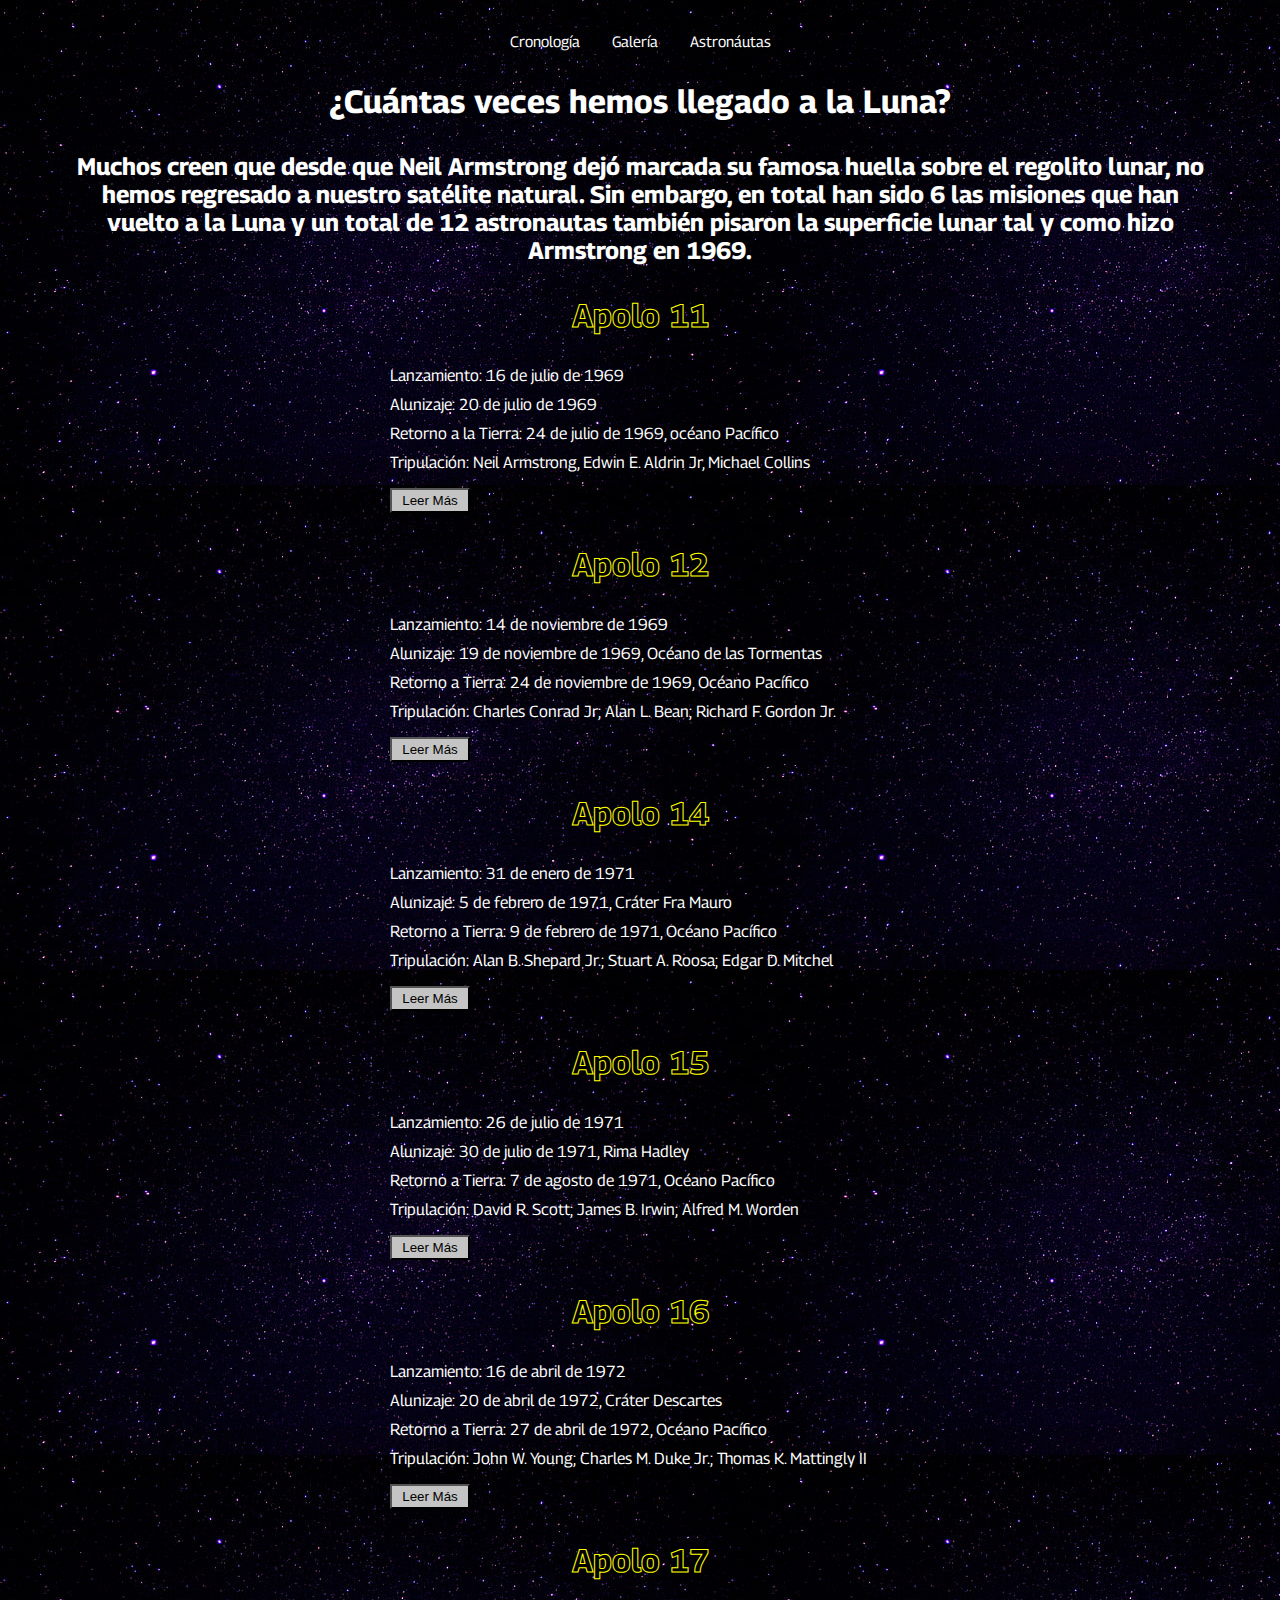
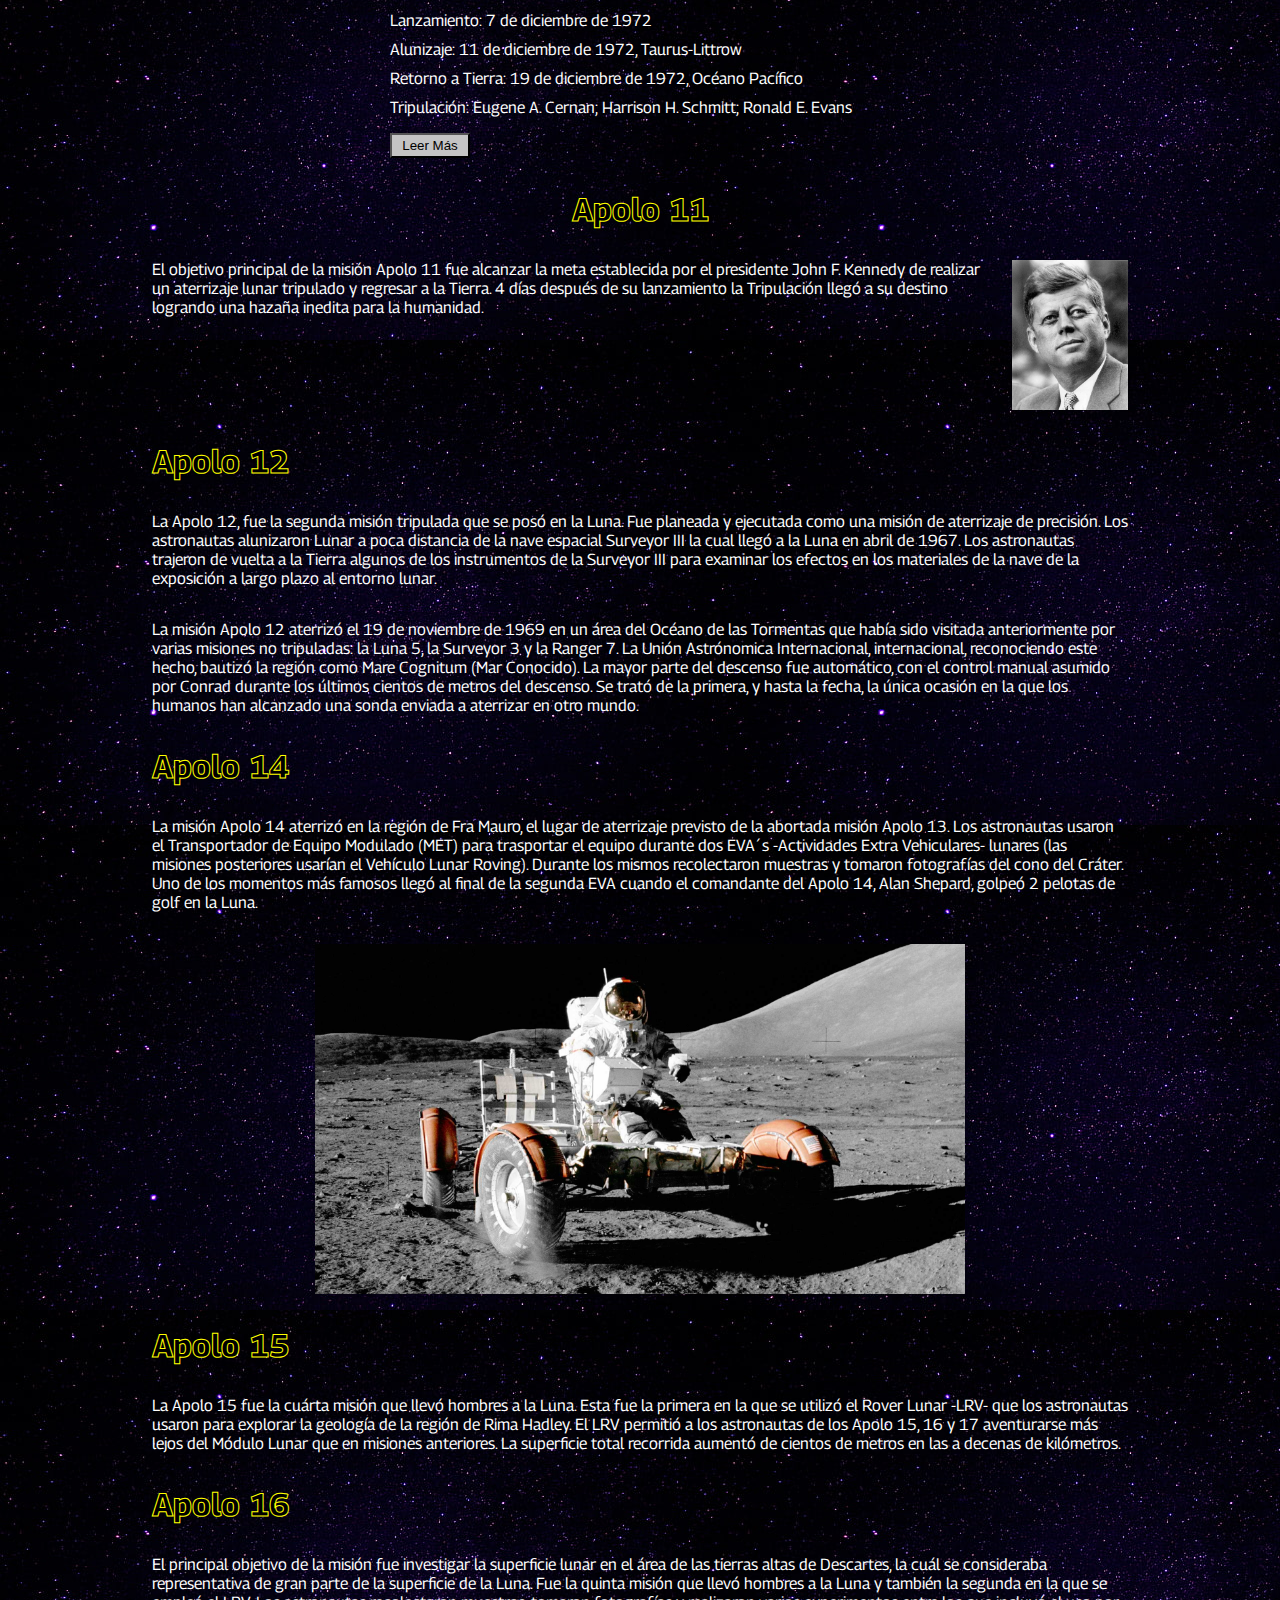
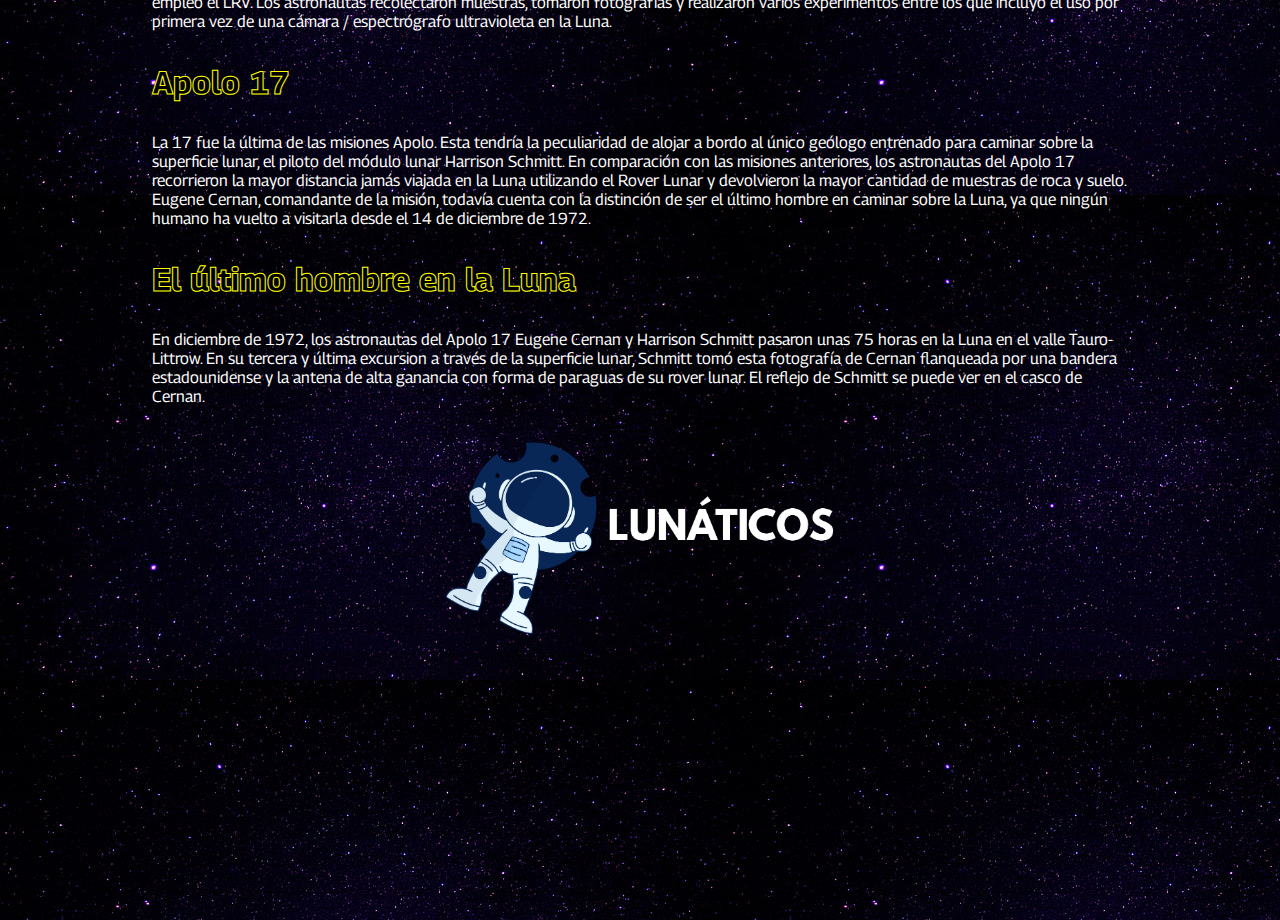
<file: index.html>
<!DOCTYPE html>
<html lang="es">

<head>
    <meta charset="UTF-8">
    <meta http-equiv="X-UA-Compatible" content="IE=edge">
    <meta name="viewport" content="width=device-width, initial-scale=1.0">
    <link rel="stylesheet" href="./style.css">
    <link rel="stylesheet" href="./tablet.css">
    <link rel="preconnect" href="https://fonts.googleapis.com">
    <link rel="preconnect" href="https://fonts.gstatic.com" crossorigin>
    <link
        href="https://fonts.googleapis.com/css2?family=Georama:ital,wght@0,100;0,200;0,300;0,400;0,500;0,600;0,700;0,800;0,900;1,100;1,200;1,300;1,400;1,500;1,600;1,700;1,800;1,900&display=swap"
        rel="stylesheet">
    <title>Lunaticos</title>
</head>

<body class="body wrapper">
    <header class="header">
        <a class="vinculos" href="./index.html">Cronología</a>
        <a class="vinculos" href="./galeria.html">Galería</a>
        <a class="vinculos" href="./Astronautas.html">Astronáutas</a>
    </header>
    <main class="principal wrapper">
        <div class="main">
            <div class="titulo">
                <h1 class="cabezera">¿Cuántas veces hemos llegado a la Luna?</h1>
                <h2 class="parrafo-cabezera">Muchos creen que desde que Neil Armstrong dejó marcada su famosa huella
                    sobre el regolito
                    lunar, no hemos regresado a nuestro satélite natural. Sin embargo, en total han sido 6 las misiones
                    que han
                    vuelto a la Luna y un total de 12 astronautas también pisaron la superficie lunar tal y como hizo
                    Armstrong
                    en 1969.</h2>
            </div>
        </div>
        <div class="contenido">
            <div class="formato-crono">
                <div class="zx">
                    <div>
                        <div class="ox arriba">
                            <h1 class="fecha">1969</h1>
                        </div>
                        <div class="ox abajo">
                            <h1 class="fecha">1972</h1>
                        </div>
                    </div>
                    <div class="contenedor">
                        <div class="omega ciel">
                            <h1 class="fecha centrar">Apolo 11</h1>
                            <div class="omega">
                                <div class="zero">
                                    <div class="pato">
                                        <p>Lanzamiento: 16 de julio de 1969</p>
                                        <p>Alunizaje: 20 de julio de 1969</p>
                                        <p>Retorno a la Tierra: 24 de julio de 1969, océano Pacífico</p>
                                        <p>Tripulación: Neil Armstrong, Edwin E. Aldrin Jr, Michael Collins</p>
                                    </div>
                                    <a href="#11"><button class="button">Leer Más</button></a>
                                </div>
                                <h1 class="fecha centrar">Apolo 12</h1>
                                <div class="zero">
                                    <div class="pato">
                                        <p>Lanzamiento: 14 de noviembre de 1969</p>
                                        <p>Alunizaje: 19 de noviembre de 1969, Océano de las Tormentas</p>
                                        <p>Retorno a Tierra: 24 de noviembre de 1969, Océano Pacífico</p>
                                        <p>Tripulación: Charles Conrad Jr; Alan L. Bean; Richard F. Gordon Jr.</p>
                                    </div>
                                    <a href="#12"><button class="button">Leer Más</button></a>
                                </div>
                            </div>
                        </div>
                        <div class="omega ordenador laraya">
                            <h1 class="fecha centrar">Apolo 15</h1>
                            <div class="omega">
                                <div class="zero">
                                    <div class="pato">
                                        <p>Lanzamiento: 26 de julio de 1971</p>
                                        <p>Alunizaje: 30 de julio de 1971, Rima Hadley</p>
                                        <p>Retorno a Tierra: 7 de agosto de 1971, Océano Pacífico</p>
                                        <p>Tripulación: David R. Scott; James B. Irwin; Alfred M. Worden</p>
                                    </div>
                                    <a href="#15"><button class="button">Leer Más</button></a>
                                </div>
                                <h1 class="fecha centrar">Apolo 14</h1>
                                <div class="zero">
                                    <div class="pato">
                                        <p>Lanzamiento: 31 de enero de 1971</p>
                                        <p>Alunizaje: 5 de febrero de 1971, Cráter Fra Mauro</p>
                                        <p>Retorno a Tierra: 9 de febrero de 1971, Océano Pacífico</p>
                                        <p>Tripulación: Alan B. Shepard Jr.; Stuart A. Roosa; Edgar D. Mitchel</p>
                                    </div>
                                    <a href="#14"><button class="button">Leer Más</button></a>
                                </div>
                            </div>
                        </div>
                        <div class="omega movil laraya">
                            <h1 class="fecha centrar">Apolo 14</h1>
                            <div class="zero">
                                <div class="pato">
                                    <p>Lanzamiento: 31 de enero de 1971</p>
                                    <p>Alunizaje: 5 de febrero de 1971, Cráter Fra Mauro</p>
                                    <p>Retorno a Tierra: 9 de febrero de 1971, Océano Pacífico</p>
                                    <p>Tripulación: Alan B. Shepard Jr.; Stuart A. Roosa; Edgar D. Mitchel</p>
                                </div>
                                <a href="#14"><button class="button">Leer Más</button></a>
                            </div>
                            <h1 class="fecha centrar">Apolo 15</h1>
                            <div class="omega">
                                <div class="zero">
                                    <div class="pato">
                                        <p>Lanzamiento: 26 de julio de 1971</p>
                                        <p>Alunizaje: 30 de julio de 1971, Rima Hadley</p>
                                        <p>Retorno a Tierra: 7 de agosto de 1971, Océano Pacífico</p>
                                        <p>Tripulación: David R. Scott; James B. Irwin; Alfred M. Worden</p>
                                    </div>
                                    <a href="#15"><button class="button">Leer Más</button></a>
                                </div>
                            </div>
                        </div>
                        <div class="omega ciel">
                            <h1 class="fecha centrar">Apolo 16</h1>
                            <div class="omega">
                                <div class="zero">
                                    <div class="pato">
                                        <p>Lanzamiento: 16 de abril de 1972</p>
                                        <p>Alunizaje: 20 de abril de 1972, Cráter Descartes</p>
                                        <p>Retorno a Tierra: 27 de abril de 1972, Océano Pacífico</p>
                                        <p>Tripulación: John W. Young; Charles M. Duke Jr.; Thomas K. Mattingly II</p>
                                    </div>
                                    <a href="#16"><button class="button">Leer Más</button></a>
                                </div>
                                <h1 class="fecha centrar">Apolo 17</h1>
                                <div class="zero">
                                    <div class="pato">
                                        <p>Lanzamiento: 7 de diciembre de 1972</p>
                                        <p>Alunizaje: 11 de diciembre de 1972, Taurus-Littrow</p>
                                        <p>Retorno a Tierra: 19 de diciembre de 1972, Océano Pacífico</p>
                                        <p>Tripulación: Eugene A. Cernan; Harrison H. Schmitt; Ronald E. Evans</p>
                                    </div>
                                    <a href="#17"><button class="button">Leer Más</button></a>
                                </div>
                            </div>
                        </div>
                    </div>
                    <div class="ox medio">
                        <h1 class="nfecha">1971</h1>
                    </div>
                </div>

            </div>
            <div class="datos">
                <div class="sniper">
                    <h1 class="star gatillo" id="11">Apolo 11</h1>
                    <div class="bala">
                        <p>El objetivo principal de la misión Apolo 11 fue alcanzar la meta establecida por el
                            presidente
                            John F.
                            Kennedy de realizar un aterrizaje lunar tripulado y regresar a la Tierra. 4 días después de
                            su
                            lanzamiento la Tripulación llegó a su destino logrando una hazaña inedita para la humanidad.
                        </p>
                        <img class="objetivo" src="./imagenes/kenedy.jpg" alt="">
                    </div>
                </div>
                <h1 class="star" id="12">Apolo 12</h1>
                <p>La Apolo 12, fue la segunda misión tripulada que se posó en la Luna. Fue planeada y ejecutada como
                    una
                    misión de aterrizaje de precisión. Los astronautas alunizaron Lunar a poca distancia de la nave
                    espacial
                    Surveyor III la cual llegó a la Luna en abril de 1967. Los astronautas trajeron de vuelta a la
                    Tierra
                    algunos de los instrumentos de la Surveyor III para examinar los efectos en los materiales de la
                    nave de
                    la exposición a largo plazo al entorno lunar.</p>
                <p>La misión Apolo 12 aterrizó el 19 de noviembre de 1969 en un área del Océano de las Tormentas que
                    había
                    sido visitada anteriormente por varias misiones no tripuladas: la Luna 5, la Surveyor 3 y la Ranger
                    7.
                    La Unión Astrónomica Internacional, internacional, reconociendo este hecho, bautizó la región como
                    Mare
                    Cognitum (Mar Conocido). La mayor parte del descenso fue automático, con el control manual asumido
                    por
                    Conrad durante los últimos cientos de metros del descenso. Se trató de la primera, y hasta la fecha,
                    la
                    única ocasión en la que los humanos han alcanzado una sonda enviada a aterrizar en otro mundo.</p>
                <h1 class="star" id="14">Apolo 14</h1>
                <p>La misión Apolo 14 aterrizó en la región de Fra Mauro, el lugar de aterrizaje previsto de la abortada
                    misión Apolo 13. Los astronautas usaron el Transportador de Equipo Modulado (MET) para trasportar el
                    equipo durante dos EVA´s -Actividades Extra Vehiculares- lunares (las misiones posteriores usarían
                    el
                    Vehículo Lunar Roving). Durante los mismos recolectaron muestras y tomaron fotografías del cono del
                    Cráter. Uno de los momentos más famosos llegó al final de la segunda EVA cuando el comandante del
                    Apolo
                    14, Alan Shepard, golpeó 2 pelotas de golf en la Luna.</p>
                <img class="coche" src="./imagenes/senda arco iris.jpg" alt="">
                <picture class="milenario">
                    <img class="halcon" src="./imagenes/halcon.jpg" alt="">
                </picture>
                <h1 class="star" id="15">Apolo 15</h1>
                <p>La Apolo 15 fue la cuárta misión que llevó hombres a la Luna. Esta fue la primera en la que se
                    utilizó el
                    Rover Lunar -LRV- que los astronautas usaron para explorar la geología de la región de Rima Hadley.
                    El
                    LRV permitió a los astronautas de los Apolo 15, 16 y 17 aventurarse más lejos del Módulo Lunar que
                    en
                    misiones anteriores. La superficie total recorrida aumentó de cientos de metros en las a decenas de
                    kilómetros.</p>
                <h1 class="star" id="16">Apolo 16</h1>
                <p>El principal objetivo de la misión fue investigar la superficie lunar en el área de las tierras altas
                    de
                    Descartes, la cuál se consideraba representativa de gran parte de la superficie de la Luna. Fue la
                    quinta misión que llevó hombres a la Luna y también la segunda en la que se empleó el LRV. Los
                    astronautas recolectaron muestras, tomaron fotografías y realizaron varios experimentos entre los
                    que
                    incluyó el uso por primera vez de una cámara / espectrógrafo ultravioleta en la Luna.</p>
                <h1 class="star" id="17">Apolo 17</h1>
                <p>La 17 fue la última de las misiones Apolo. Esta tendría la peculiaridad de alojar a bordo al único
                    geólogo entrenado para caminar sobre la superficie lunar, el piloto del módulo lunar Harrison
                    Schmitt.
                    En comparación con las misiones anteriores, los astronautas del Apolo 17 recorrieron la mayor
                    distancia
                    jamás viajada en la Luna utilizando el Rover Lunar y devolvieron la mayor cantidad de muestras de
                    roca y
                    suelo. Eugene Cernan, comandante de la misión, todavía cuenta con la distinción de ser el último
                    hombre
                    en caminar sobre la Luna, ya que ningún humano ha vuelto a visitarla desde el 14 de diciembre de
                    1972.
                </p>
                <h1 class="star">El último hombre en la Luna</h1>
                <p>En diciembre de 1972, los astronautas del Apolo 17 Eugene Cernan y Harrison Schmitt pasaron unas 75
                    horas
                    en la Luna en el valle Tauro-Littrow. En su tercera y última excursion a través de la superficie
                    lunar,
                    Schmitt tomó esta fotografía de Cernan flanqueada por una bandera estadounidense y la antena de alta
                    ganancia con forma de paraguas de su rover lunar. El reflejo de Schmitt se puede ver en el casco de
                    Cernan.</p>
            </div>
        </div>
        <picture class="logo">
            <img class="lunatico" src="./imagenes/LUNATICOS-LOGO BLANCO.png" alt="">
        </picture>
        <div class="corcho">
            <img class="vegeta" src="./imagenes/vegeta.jpg" alt="">
        </div>
    </main>
    <footer class="footer">
        <img class="tierra atmosfera" src="./imagenes/tierra.png" alt="">
    </footer>
</body>

</html>
</file>
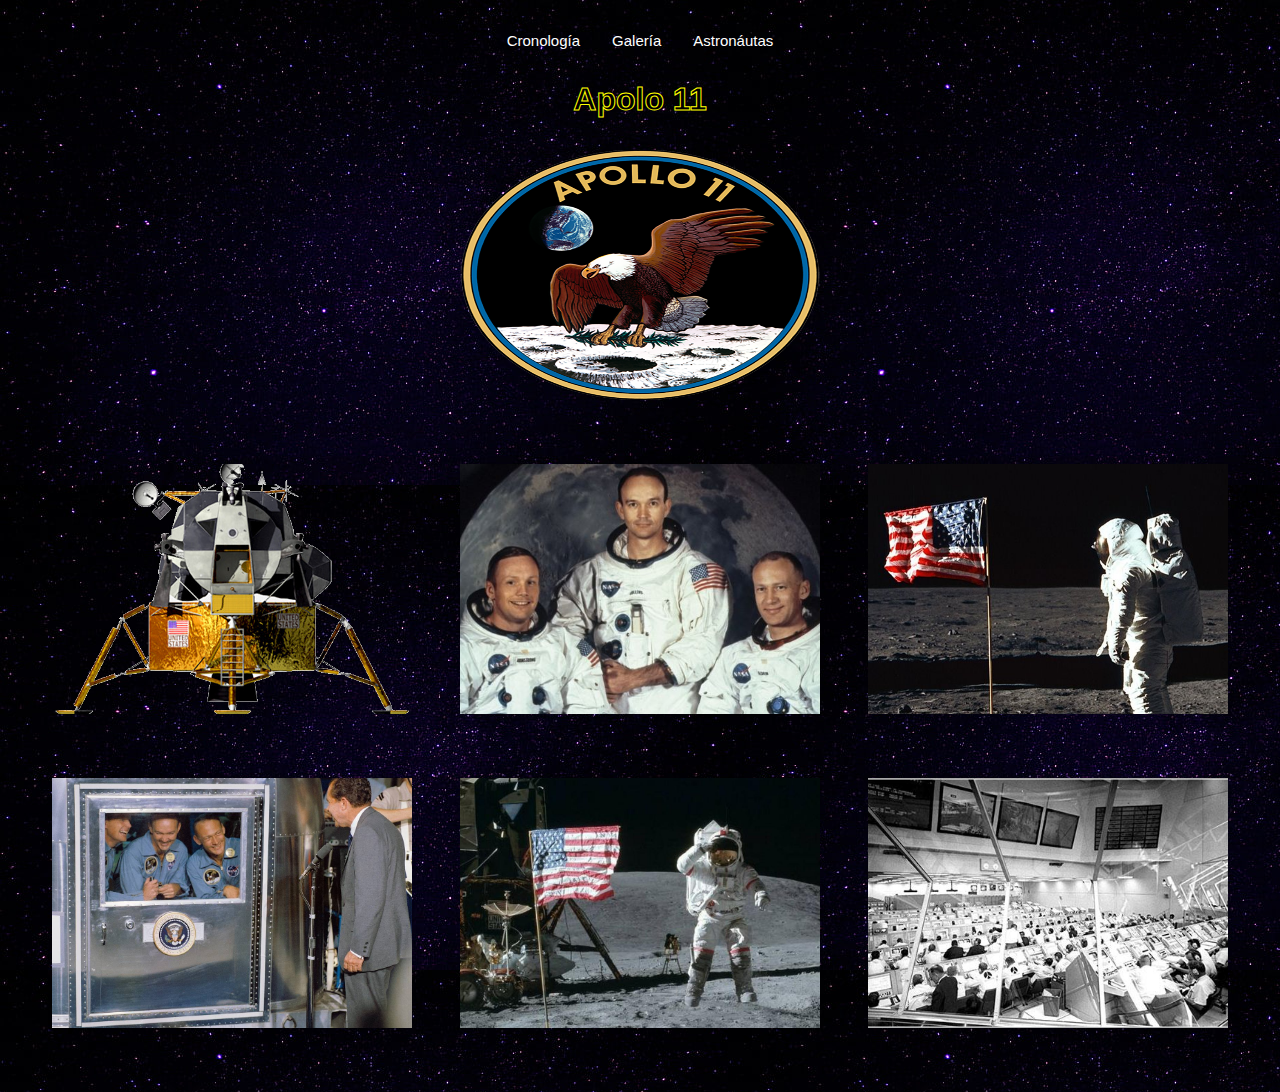
<file: Apolo11.html>
<!DOCTYPE html>
<html lang="es">

<head>
    <meta charset="UTF-8">
    <meta http-equiv="X-UA-Compatible" content="IE=edge">
    <meta name="viewport" content="width=device-width, initial-scale=1.0">
    <link rel="stylesheet" href="./style.css">
    <link rel="stylesheet" href="./tablet.css">
    <title>Document</title>
</head>

<body class="wrapper2">
    <header class="header">
        <a class="vinculos" href="./index.html">Cronología</a>
        <a class="vinculos" href="./galeria.html">Galería</a>
        <a class="vinculos" href="./Astronautas.html">Astronáutas</a>
    </header>

    <main class="separacion">
        <h1 class="cabezera star">Apolo 11</h1>
        <div class="flex">
            <img class="obama" src="./imagenes/ing-apolo11.png" alt="">
        </div>
        <div class="flex fotos">
            <div class="obama2 foto7"></div>
            <div class="obama2 foto8"></div>
            <div class="obama2 foto9"></div>
        </div>
        <div class="flex fotos">
            <div class="obama2 foto10"></div>
            <div class="obama2 foto11"></div>
            <div class="obama2 foto12"></div>
        </div>
    </main>

    <footer>

    </footer>
</body>

</html>
</file>
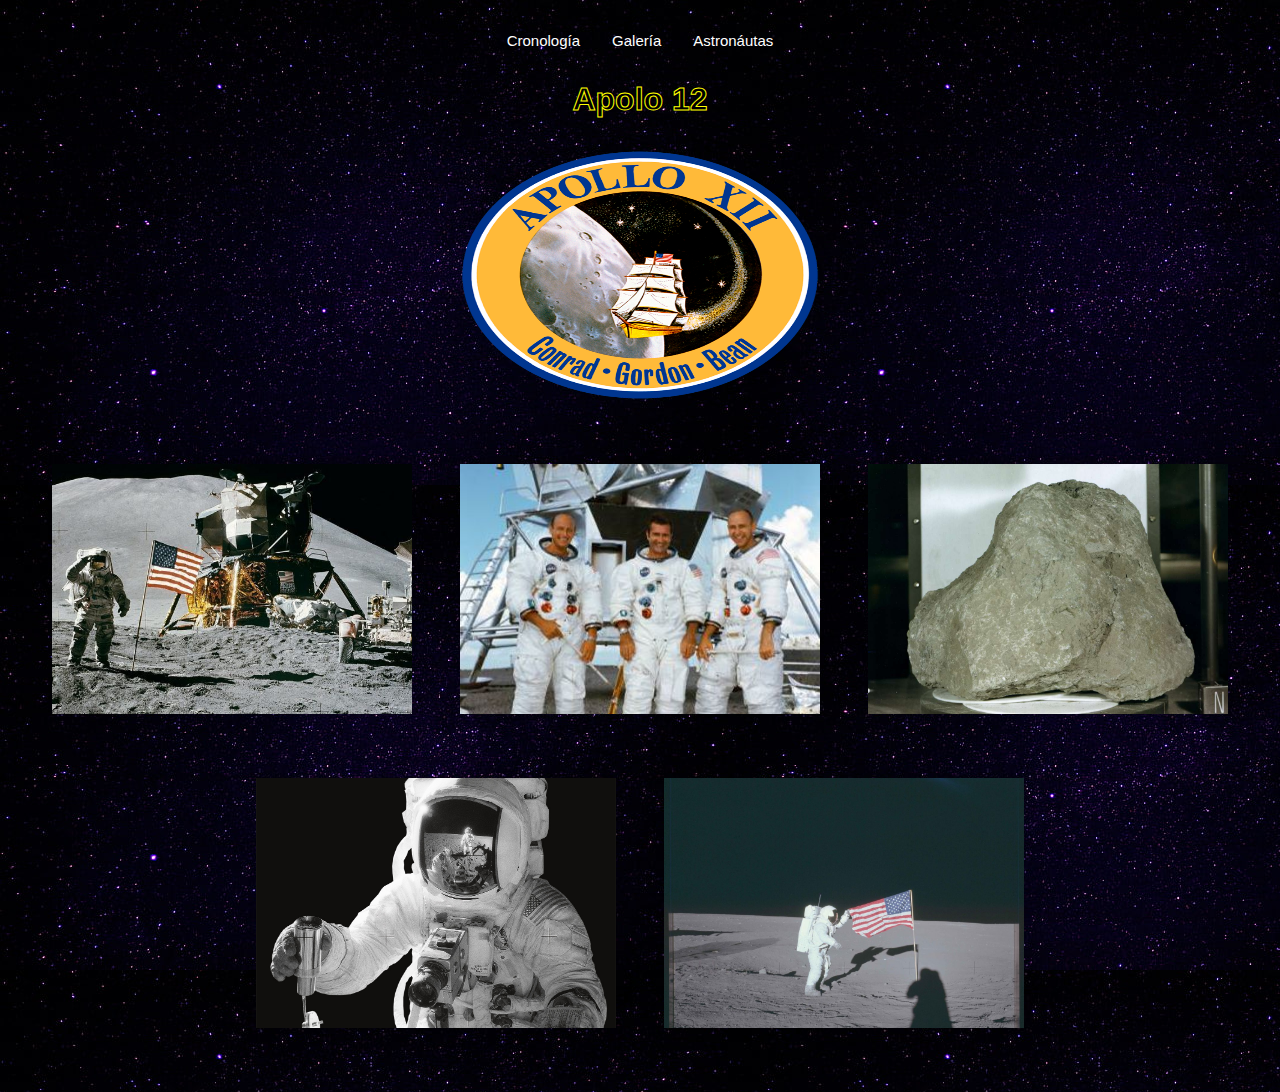
<file: Apolo12.html>
<!DOCTYPE html>
<html lang="es">

<head>
    <meta charset="UTF-8">
    <meta http-equiv="X-UA-Compatible" content="IE=edge">
    <meta name="viewport" content="width=device-width, initial-scale=1.0">
    <link rel="stylesheet" href="./style.css">
    <link rel="stylesheet" href="./tablet.css">
    <title>Document</title>
</head>

<body class="wrapper2">
    <header class="header">
        <a class="vinculos" href="./index.html">Cronología</a>
        <a class="vinculos" href="./galeria.html">Galería</a>
        <a class="vinculos" href="./Astronautas.html">Astronáutas</a>
    </header>

    <main class="separacion">
        <h1 class="cabezera star">Apolo 12</h1>
        <div class="flex">
            <img class="obama" src="./imagenes/Apollo_12_insignia.png" alt="">
        </div>
        <div class="flex fotos">
            <div class="obama2 foto13"></div>
            <div class="obama2 foto14"></div>
            <div class="obama2 foto15"></div>
        </div>
        <div class="flex fotos">
            <div class="obama2 foto16"></div>
            <div class="obama2 foto17"></div>
        </div>
    </main>


    <footer>

    </footer>
</body>

</html>
</file>
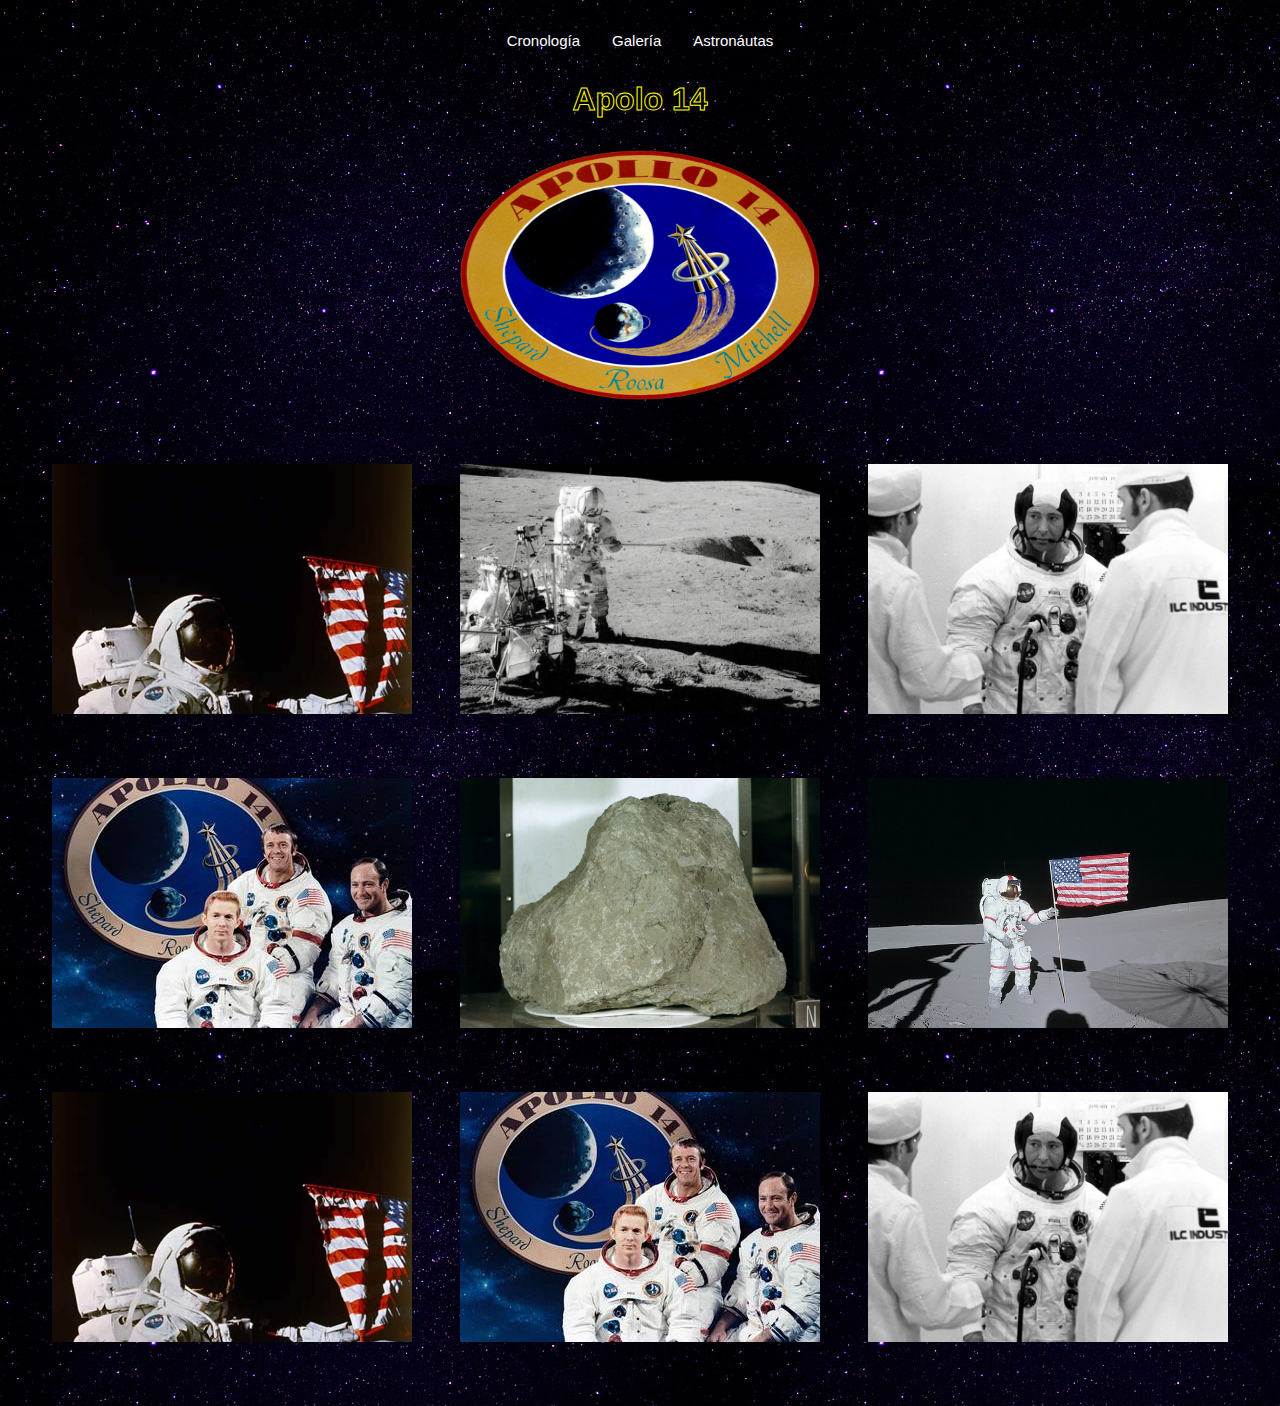
<file: Apolo14.html>
<!DOCTYPE html>
<html lang="es">

<head>
    <meta charset="UTF-8">
    <meta http-equiv="X-UA-Compatible" content="IE=edge">
    <meta name="viewport" content="width=device-width, initial-scale=1.0">
    <link rel="stylesheet" href="./style.css">
    <link rel="stylesheet" href="./tablet.css">
    <title>Document</title>
</head>

<body class="wrapper2">
    <header class="header">
        <a class="vinculos" href="./index.html">Cronología</a>
        <a class="vinculos" href="./galeria.html">Galería</a>
        <a class="vinculos" href="./Astronautas.html">Astronáutas</a>
    </header>

    <main class="separacion">
        <h1 class="cabezera star">Apolo 14</h1>
        <div class="flex">
            <img class="obama" src="./imagenes/Apollo_14-insignia.png" alt="">
        </div>
        <div class="flex fotos">
            <div class="obama2 foto1"></div>
            <div class="obama2 foto2"></div>
            <div class="obama2 foto3"></div>
        </div>
        <div class="flex fotos">
            <div class="obama2 foto4"></div>
            <div class="obama2 foto5"></div>
            <div class="obama2 foto6"></div>
        </div>
        <div class="flex fotos">
            <div class="obama2 foto1"></div>
            <div class="obama2 foto4"></div>
            <div class="obama2 foto3"></div>
        </div>
    </main>

    <footer>

    </footer>
</body>

</html>
</file>
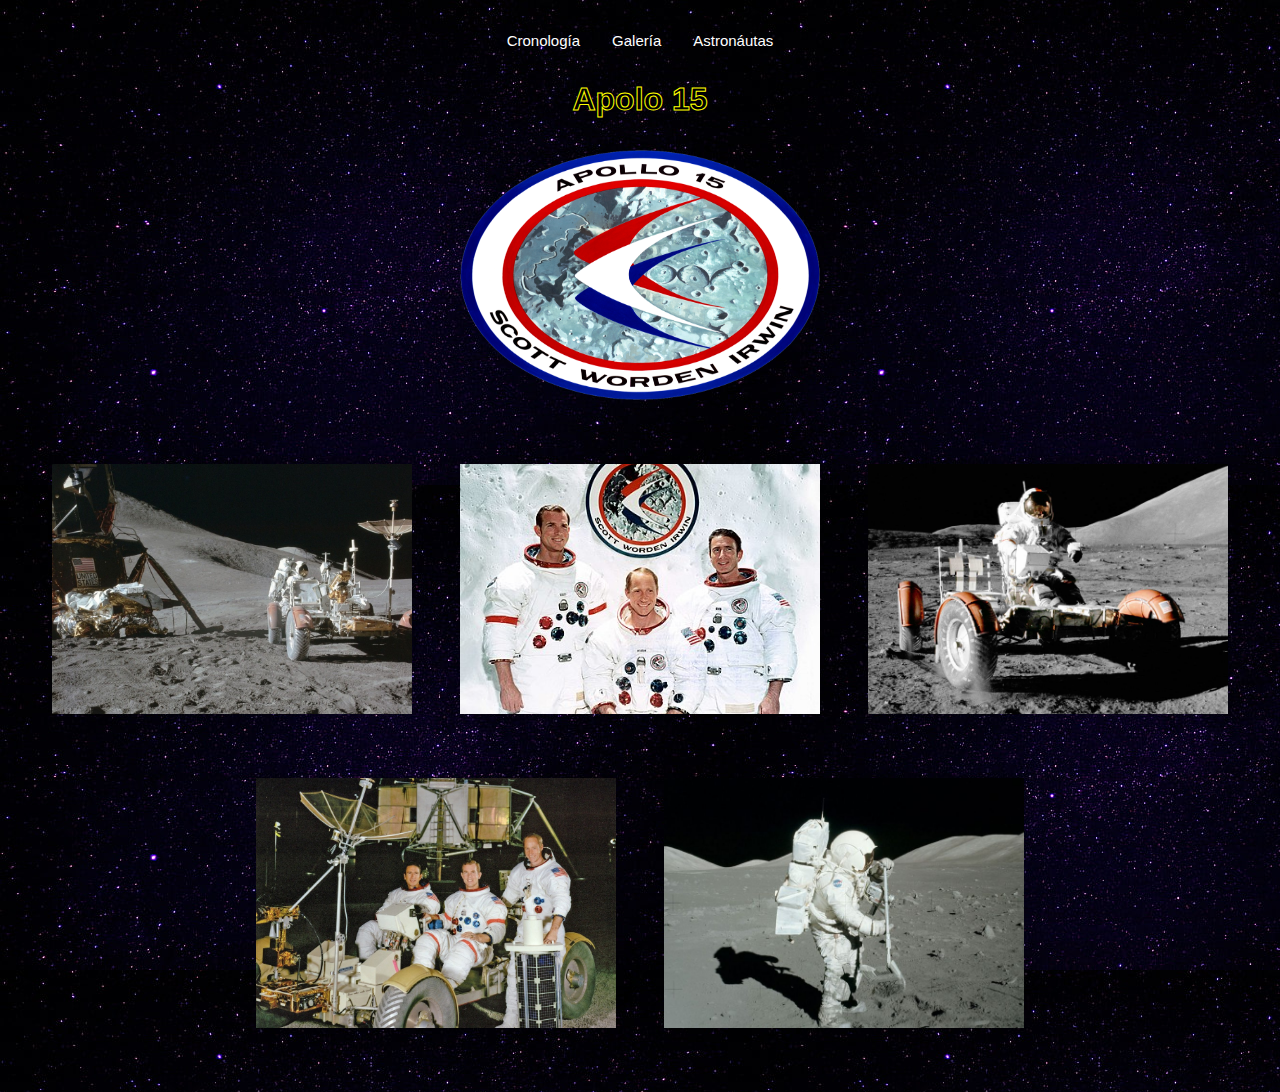
<file: Apolo15.html>
<!DOCTYPE html>
<html lang="es">
<head>
    <meta charset="UTF-8">
    <meta http-equiv="X-UA-Compatible" content="IE=edge">
    <meta name="viewport" content="width=device-width, initial-scale=1.0">
    <link rel="stylesheet" href="./style.css">
    <link rel="stylesheet" href="./tablet.css">
    <title>Document</title>
</head>
<body class="wrapper2">
    <header class="header">
        <a class="vinculos" href="./index.html">Cronología</a>
        <a class="vinculos" href="./galeria.html">Galería</a>
        <a class="vinculos" href="./Astronautas.html">Astronáutas</a>
    </header>
    
    <main class="separacion">
        <h1 class="cabezera star">Apolo 15</h1>
        <div class="flex">
            <img class="obama" src="./imagenes/Apollo_15-insignia.png" alt="">
        </div>
        <div class="flex fotos">
            <div class="obama2 foto18"></div>
            <div class="obama2 foto19"></div>
            <div class="obama2 foto20"></div>
        </div>
        <div class="flex fotos">
            <div class="obama2 foto21"></div>
            <div class="obama2 foto22"></div>
        </div>
    </main>


    <footer>

    </footer>
</body>
</html>
</file>
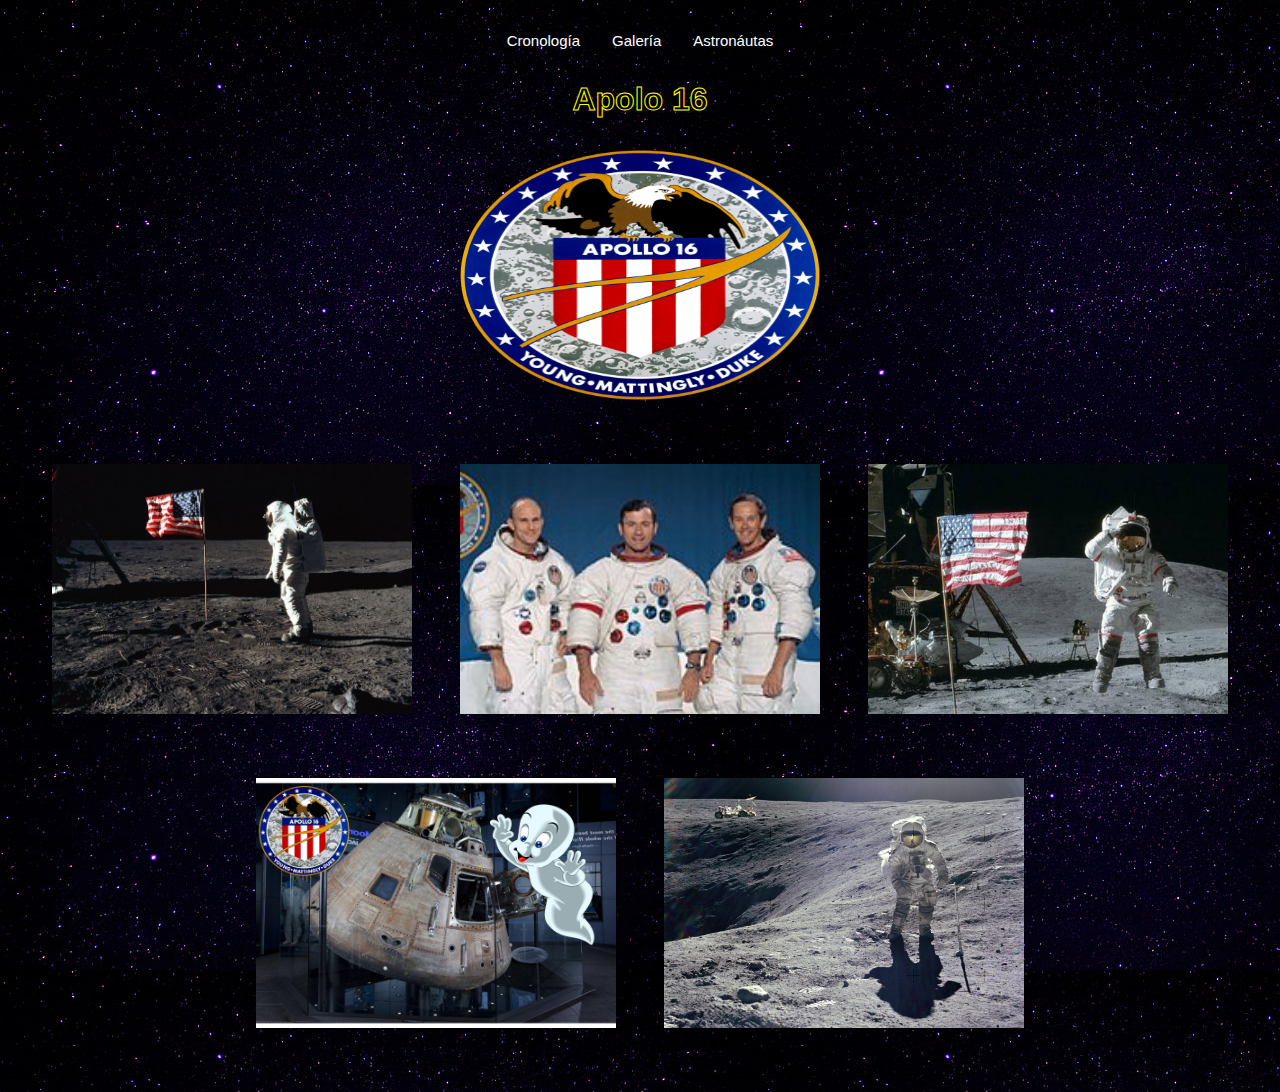
<file: Apolo16.html>
<!DOCTYPE html>
<html lang="es">

<head>
    <meta charset="UTF-8">
    <meta http-equiv="X-UA-Compatible" content="IE=edge">
    <meta name="viewport" content="width=device-width, initial-scale=1.0">
    <link rel="stylesheet" href="./style.css">
    <link rel="stylesheet" href="./tablet.css">
    <title>Document</title>
</head>

<body class="wrapper2">
    <header class="header">
        <a class="vinculos" href="./index.html">Cronología</a>
        <a class="vinculos" href="./galeria.html">Galería</a>
        <a class="vinculos" href="./Astronautas.html">Astronáutas</a>
    </header>

    <main class="separacion">
        <h1 class="cabezera star">Apolo 16</h1>
        <div class="flex">
            <img class="obama" src="./imagenes/Apollo-16-LOGO.png" alt="">
        </div>
        <div class="flex fotos">
            <div class="obama2 foto23"></div>
            <div class="obama2 foto24"></div>
            <div class="obama2 foto25"></div>
        </div>
        <div class="flex fotos">
            <div class="obama2 foto26"></div>
            <div class="obama2 foto27"></div>
        </div>
    </main>


    <footer>

    </footer>
</body>

</html>
</file>
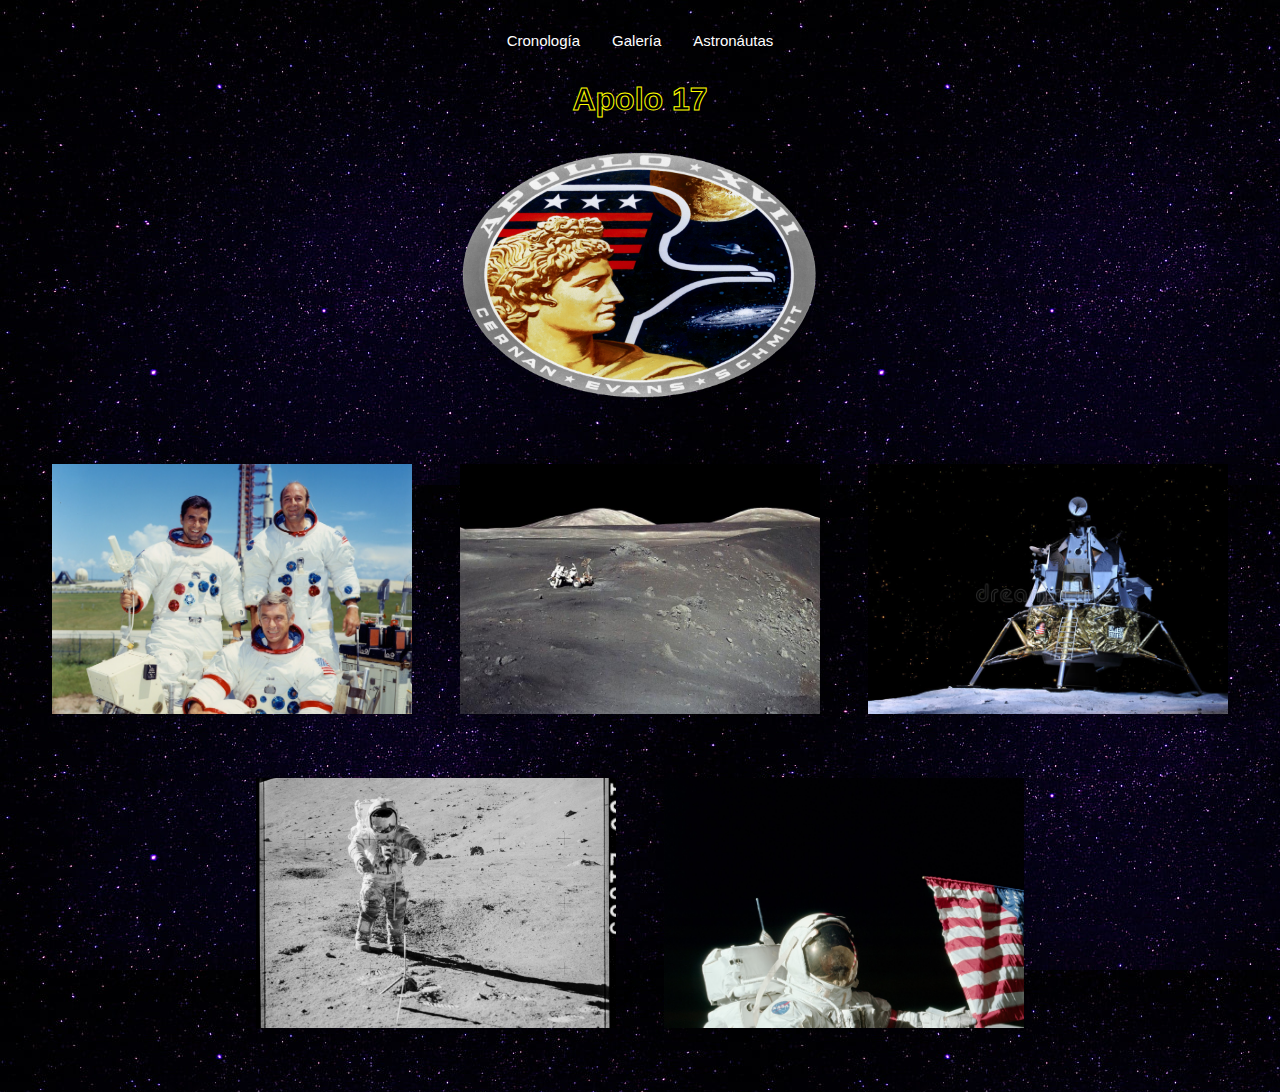
<file: Apolo17.html>
<!DOCTYPE html>
<html lang="es">

<head>
    <meta charset="UTF-8">
    <meta http-equiv="X-UA-Compatible" content="IE=edge">
    <meta name="viewport" content="width=device-width, initial-scale=1.0">
    <link rel="stylesheet" href="./style.css">
    <link rel="stylesheet" href="./tablet.css">
    <title>Document</title>
</head>

<body class="wrapper2">
    <header class="header">
        <a class="vinculos" href="./index.html">Cronología</a>
        <a class="vinculos" href="./galeria.html">Galería</a>
        <a class="vinculos" href="./Astronautas.html">Astronáutas</a>
    </header>

    <main class="separacion">
        <h1 class="cabezera star">Apolo 17</h1>

        <div class="flex">
            <img class="obama" src="./imagenes/Apollo_17-insignia.png" alt="">
        </div>
        <div class="flex fotos">
            <div class="obama2 foto28"></div>
            <div class="obama2 foto29"></div>
            <div class="obama2 foto30"></div>
        </div>
        <div class="flex fotos">
            <div class="obama2 foto31"></div>
            <div class="obama2 foto32"></div>
        </div>

    </main>


    <footer>

    </footer>
</body>

</html>
</file>
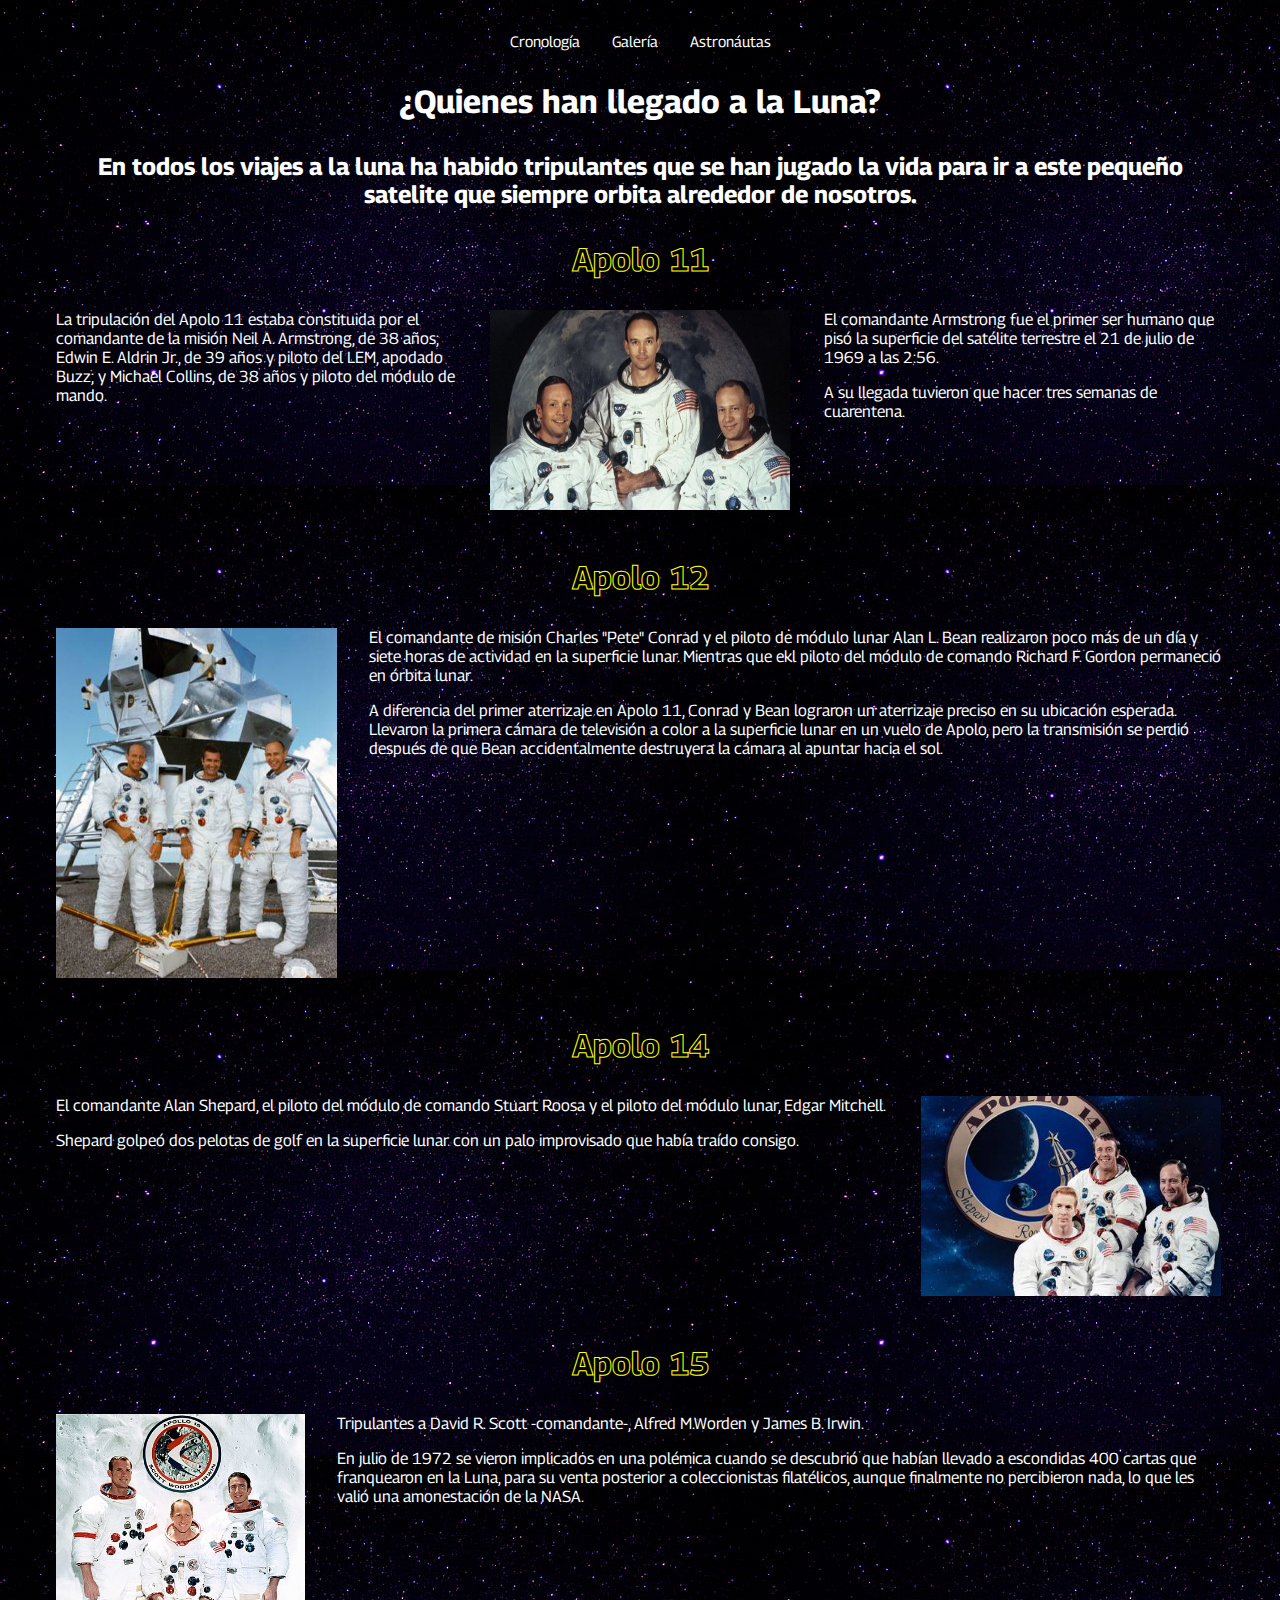
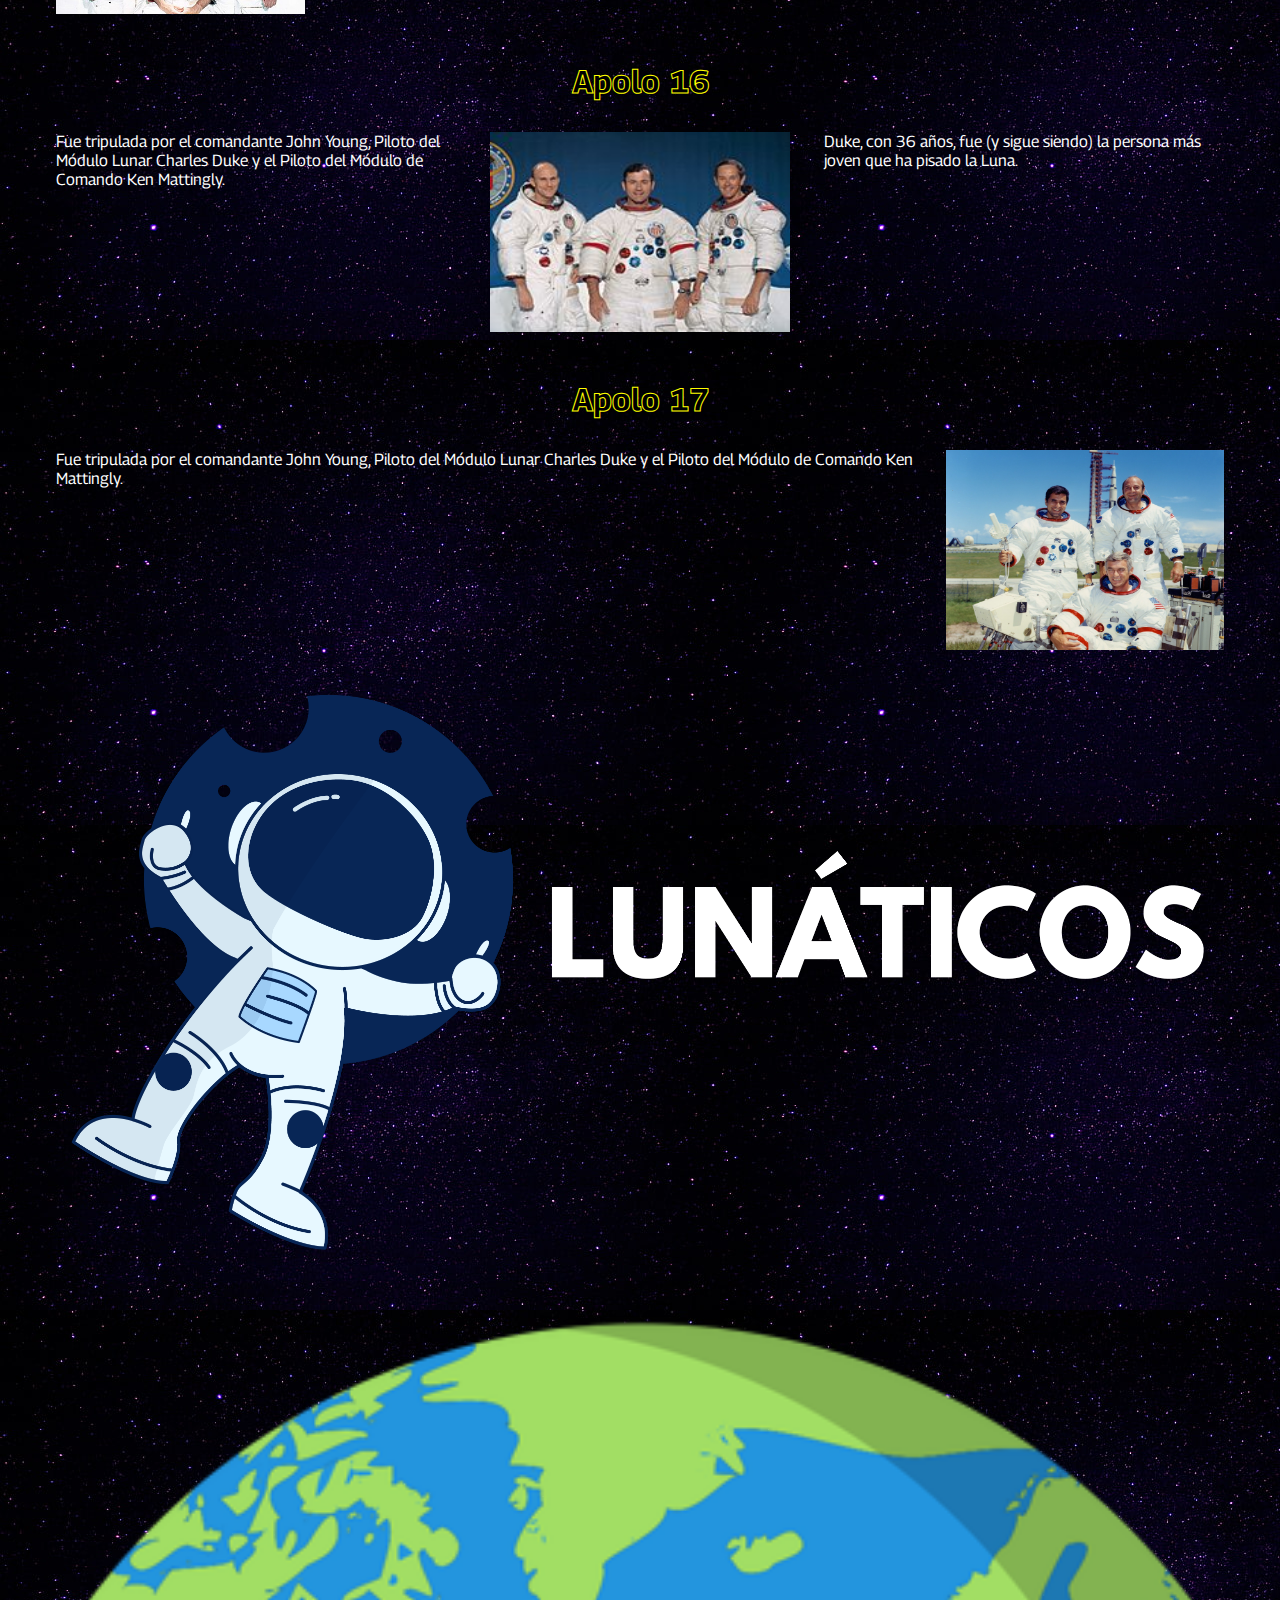
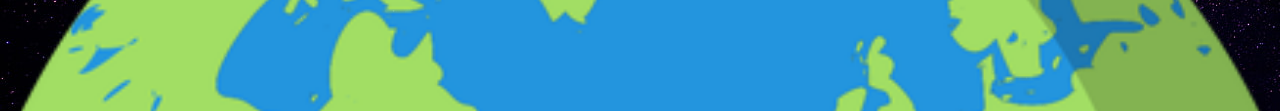
<file: Astronautas.html>
<!DOCTYPE html>
<html lang="es">

<head>
    <meta charset="UTF-8">
    <meta http-equiv="X-UA-Compatible" content="IE=edge">
    <meta name="viewport" content="width=device-width, initial-scale=1.0">
    <link rel="stylesheet" href="./style.css">
    <link rel="stylesheet" href="./tablet.css">
    <link
        href="https://fonts.googleapis.com/css2?family=Georama:ital,wght@0,100;0,200;0,300;0,400;0,500;0,600;0,700;0,800;0,900;1,100;1,200;1,300;1,400;1,500;1,600;1,700;1,800;1,900&display=swap"
        rel="stylesheet">
    <title>Astronautas</title>
</head>

<body>
    <header class="header">
        <a class="vinculos" href="./index.html">Cronología</a>
        <a class="vinculos" href="./galeria.html">Galería</a>
        <a class="vinculos" href="./Astronautas.html">Astronáutas</a>
    </header>
    
    <main class="main wrapper">
        <div class="titulo">
            <h1 class="cabezera">¿Quienes han llegado a la Luna?</h1>
            <h2 class="parrafo-cabezera">En todos los viajes a la luna ha habido tripulantes que se han jugado la vida
                para ir a este pequeño satelite que siempre orbita alrededor de nosotros.</h2>
        </div>
        
        <!--Luna y apolo-->

        <div class="planeta">
            <img class="luna" src="./imagenes/luna.png" alt="">
        </div>

        <div class="apolos">
            <div class="apolo apolo11">
                <h1 class="titulos titulos1">Apolo 11</h1>
                <div class="trio">
                    <p>La tripulación del Apolo 11 estaba constituida por el comandante de la misión Neil A. Armstrong,
                        de
                        38 años; Edwin E. Aldrin Jr., de 39 años y piloto del LEM, apodado Buzz; y Michael Collins, de
                        38
                        años y piloto del módulo de mando.</p>
                    <img class="imagenes" src="./imagenes/Apolo-11.jpg" alt="">
                    <div class="parrafos-unidos">
                        <p>El comandante Armstrong fue el primer ser humano que pisó la superficie del satélite
                            terrestre el
                            21 de julio de 1969 a las 2:56.</p>
                        <p>A su llegada tuvieron que hacer tres semanas de cuarentena.</p>
                    </div>
                </div>
            </div>
            <div class="apolo apolo12">
                <h1 class="titulos titulos2">Apolo 12</h1>
                <div class="parrafos-der">
                    <div class="parrafos-unidos">
                        <p>El comandante de misión Charles "Pete" Conrad y el piloto de módulo lunar Alan L. Bean realizaron
                            poco más de un día y siete horas de actividad en la superficie lunar. Mientras que ekl piloto
                            del módulo de comando Richard F. Gordon permaneció en órbita lunar.</p>
                        <p>A diferencia del primer aterrizaje en Apolo 11, Conrad y Bean lograron un aterrizaje preciso en
                            su ubicación esperada. Llevaron la primera cámara de televisión a color a la superficie lunar en
                            un vuelo de Apolo, pero la transmisión se perdió después de que Bean accidentalmente destruyera
                            la cámara al apuntar hacia el sol.</p>
                    </div>
                    <img class="imagenes2" src="./imagenes/Apolo 12.jpg" alt="">
                </div>
            </div>
            <div class="apolo apolo14">
                <h1 class="titulos titulos1">Apolo 14</h1>
                <div class="parrafos-izq">
                    <div class="parrafos-unidos">
                        <p>El comandante Alan Shepard, el piloto del módulo de comando Stuart Roosa y el piloto del módulo
                            lunar, Edgar Mitchell.</p>
                        <p>Shepard golpeó dos pelotas de golf en la superficie lunar con un palo improvisado que había
                            traído consigo.</p>
                    </div>
                    <img class="imagenes" src="./imagenes/Apolo 14.jpg" alt="">
                </div>
            </div>
            <div class="apolo apolo15">
                <h1 class="titulos titulos2">Apolo 15</h1>
                <div class="parrafos-der">
                    <div class="parrafos-unidos">
                        <p>Tripulantes a David R. Scott -comandante-, Alfred M.Worden y James B. Irwin.</p>
                        <p>En julio de 1972 se vieron implicados en una polémica cuando se descubrió que habían llevado a
                            escondidas 400 cartas que franquearon en la Luna, para su venta posterior a coleccionistas
                            filatélicos, aunque finalmente no percibieron nada, lo que les valió una amonestación de la
                            NASA.</p>
                    </div>
                    <img class="imagenes" src="./imagenes/Apolo 15.jpg" alt="">
                </div>
            </div>
            <div class="apolo apolo16">
                <h1 class="titulos titulos1">Apolo 16</h1>
                <div class="trio">
                    <p>Fue tripulada por el comandante John Young, Piloto del Módulo Lunar Charles Duke y el Piloto del
                        Módulo de Comando Ken Mattingly.</p>
                    <img class="imagenes" src="./imagenes/Apolo 16.jpg" alt="">
                    <p>Duke, con 36 años, fue (y sigue siendo) la persona más joven que ha pisado la Luna.</p>
                </div>
            </div>
            <div class="apolo apolo17">
                <h1 class="titulos titulos2">Apolo 17</h1>
                <div class="parrafos-izq">
                    <p>Fue tripulada por el comandante John Young, Piloto del Módulo Lunar Charles Duke y el Piloto del
                        Módulo de Comando Ken Mattingly.</p>
                    <img class="imagenes" src="./imagenes/Apolo 17.jpg" alt="">
                </div>
            </div>
        </div>
        <img class="logo" src="./imagenes/LUNATICOS-LOGO BLANCO.png" alt="">
    </main>

    <footer class="footer">
        <img class="tierra" src="./imagenes/tierra.png" alt="">    
    </footer>
</body>

</html>
</file>
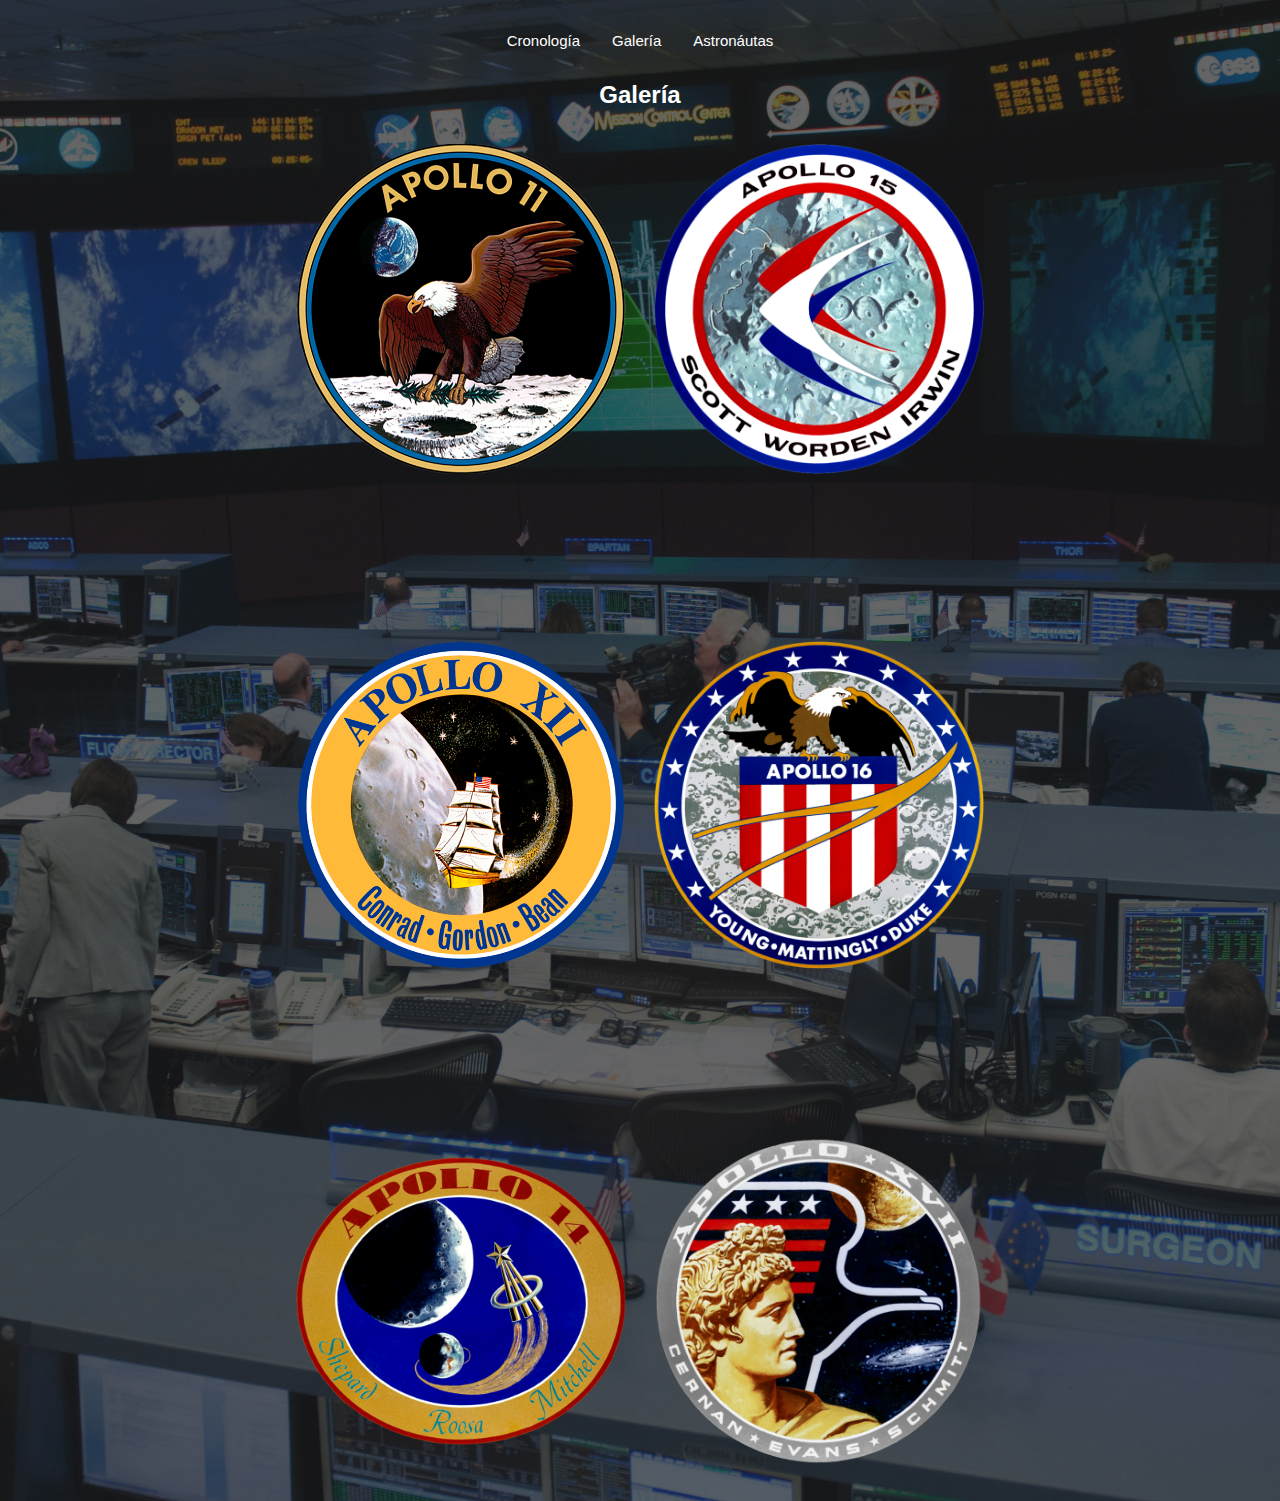
<file: galeria.html>
<!DOCTYPE html>
<html lang="es">

<head>
    <meta charset="UTF-8">
    <meta http-equiv="X-UA-Compatible" content="IE=edge">
    <link rel="stylesheet" href="./galeria.css">
    <link rel="stylesheet" href="./style.css">
    <link rel="stylesheet" href="./tablet.css">
    <meta name="viewport" content="width=device-width, initial-scale=1.0">
    <title>Galeria</title>
</head>

<body class="espacio wrapper">
    <header class="header">
        <a class="vinculos" href="./index.html">Cronología</a>
        <a class="vinculos" href="./galeria.html">Galería</a>
        <a class="vinculos" href="./Astronautas.html">Astronáutas</a>
    </header>

    <main>
        <div class="expositor">
            <h2 class="cabezera">Galería</h2>
            <div class="grid-en-grid">
                <div class="grid">
                    <div class="grid">
                        <article class="location">
                            <a class="titulo" href="./Apolo11.html">Apolo 11</a>
                            <div class="imagen">
                                <a href="./Apolo11.html">
                                    <img src="./imagenes/ing-apolo11.png">
                                </a>
                            </div>

                        </article>
                    </div>
                    <div class="grid">
                        <article class="location">
                            <a class="titulo" href="./Apolo12.html">Apolo 12</a>
                            <div class="imagen">
                                <a href="#">
                                    <img src="./imagenes/Apollo_12_insignia.png" alt="Apolo 11">
                                </a>
                            </div>

                        </article>
                    </div>
                    <div class="grid">
                        <article class="location">
                            <a class="titulo" href="./Apolo14.html">Apolo 14</a>
                            <div class="imagen">
                                <a href="#">
                                    <img src="./imagenes/Apollo_14-insignia.png" alt="Apolo 11">
                                </a>
                            </div>

                        </article>
                    </div>
                </div>
                <div class="grid">
                    <div class="grid">
                        <article class="location">
                            <a class="titulo" href="./Apolo15.html">Apolo 15</a>
                            <div class="imagen">
                                <a href="#">
                                    <img src="./imagenes/Apollo_15-insignia.png" alt="Apolo 11">
                                </a>
                            </div>

                        </article>
                    </div>
                    <div class="grid">
                        <article class="location">
                            <a class="titulo" href="./Apolo16.html">Apolo 16</a>
                            <div class="imagen">
                                <a href="#">
                                    <img src="./imagenes/Apollo-16-LOGO.png" alt="Apolo 11">
                                </a>
                            </div>

                        </article>
                    </div>
                    <div class="grid">
                        <article class="location">
                            <a class="titulo" href="./Apolo17.html">Apolo 17</a>
                            <div class="imagen">
                                <a href="#">
                                    <img src="./imagenes/Apollo_17-insignia.png" alt="Apolo 11">
                                </a>
                            </div>

                        </article>
                    </div>
                </div>
            </div>
        </div>
    </main>

    <footer>

    </footer>
</body>

</html>
</file>
<file: style.css>
* {
    margin: 0;
    padding: 0;
    box-sizing: border-box;
}

html {}

body {
    background-color: black;
    color: white;
    font-family: 'Georama', sans-serif;
    overflow-x: hidden;
    background: url(./imagenes/fondo.jpg);
}

.wrapper,
.wrapper2 {
    max-width: 1200px;
    margin: 0 auto;
    padding-left: 2rem;
    padding-right: 2rem;
}

.header{
    display: flex;
    justify-content: center;
    font-size: 20px;
    gap: 2rem;
    margin: 2rem 0;
}

.vinculos{
    display: flex;
    color: white;
    text-decoration: none;
}

.vinculos:hover{
    color: blueviolet;
    box-shadow: 0rem 0rem 7rem 1rem white;
    transition: 750ms;
}

/* Astronautas*/

.main {
    display:flex;
    flex-direction: column;
    gap: 2rem;
}

.titulo {
    text-align: center;
    display: flex;
    flex-direction: column;
    gap: 2rem;
}

.apolos {
    display: flex;
    flex-direction: column;
    align-items: center;
    gap: 3rem;
}

.apolo {
    display: flex;
    flex-direction: column;
    gap: 2rem;
}


.titulos {
    text-align: center;
    color: black;
    -webkit-text-stroke: 1px yellow;
}

.imagenes {
    margin: 0 auto;
    height: 200px;
    width: 300px;
    display: flex;
    justify-content: center;
}

.imagenes2 {
    margin: 0 auto;
    height: 350px;
    width: 300px;
    display: flex;
    justify-content: center;
}

.parrafos-unidos {
    display: flex;
    flex-direction: column;
    gap: 1rem;
}

.trio {
    display: flex;
    flex-direction: column;
    gap: 2rem;
}

.parrafos-der{
    display: flex;
    flex-direction: column;
    gap: 2rem;
}

.parrafos-izq{
    display: flex;
    flex-direction: column;
    gap: 2rem;
}

.footer{
    display: flex;
    justify-content: center;
    overflow: hidden;
    height: 450px;
}

.logo{
    justify-content: center;
}

.tierra {
    height:1500px;
}

.planeta{
    position: absolute;
    margin-left: 70%;
    top: 1rem;
}

.luna{
    height: 400px;
}

/*cronologia*/

.contenido{
    display: flex;
    flex-direction: column;
    margin: 0 30px;
}

.formato-crono{
    display:flex;
    flex-direction: column;
    align-items: center;
}
.zx{
    display: flex;
    justify-content: center;
    gap: 3rem;
}

.fecha{
    -webkit-transform: rotate(-90deg);
}


.arriba{
    margin-top: 55px;
}

.abajo{
    margin-top: 320px;
}

.medio{
    margin-top: 215px;
}

.nfecha{
    -webkit-transform: rotate(90deg);
}

.omega{
    display: flex;
    padding: 1rem;
}

.ciel{
    border-left: 1px white solid;
    border-bottom: 1px white solid;
}

.laraya{
    border-right: 1px white solid;
    border-bottom: 1px white solid;
}

.zero{
    width: 500px;
}

.button{
    background-color: #C4C4C4;
    padding: 3px;
    width: 80px;
}

.datos{
    display: flex;
    flex-direction: column;
    gap: 2rem;
    margin: 0% auto;
}

.sniper{
    display: flex;
    flex-direction: column;
}

.star{
    color: black;
    -webkit-text-stroke: 1px yellow;
}

.gatillo{
    display: flex;
    justify-content: center;
    gap: 2rem;
}

.bala{
    display: flex;
    gap: 1rem;
}

.objetivo{
    height: 250px;
}

.contenido{
    padding: 10rem;
    gap: 2rem;
}

.centrar {
    text-align: center;
}

/*Fotos*/

.coche{
    margin: 0 auto;
    height: 400px;
    width: 650px;
}

.milenario{
    display: flex;
    justify-content: left;
    margin-left: -622px;
    margin-top: -300px;
}

.halcon{
    height: 250px;
    width: 300px;
}

.logo{
    display: flex;
}

.lunatico{
    height: 600px;
    margin-bottom: -500px;
}

.corcho{
    display: flex;
    justify-content: right;
    margin-left: 1586px;
}

.atmosfera{
    margin-top: 100px;
}

.movil{
    display: none;
}



/*Galeria*/


.grid-en-grid {
    display: flex;
    flex-direction:column;
    gap: 0.5rem;
}

.grid{
    display: flex;
    justify-content: center;
    gap: 6rem;
}

.cabezera {
    display: flex;
    justify-content: center;
}

.separacion{
    padding-bottom: 4rem;
    display: flex;
    flex-direction: column;
    gap: 2rem;
}

.espacio{
    background-image: url(./imagenes/fondo3.jpg);
    background-repeat: no-repeat;
    background-position: center;
    background-size: cover;
}

/* Galerias */

.flex{
    display: flex;
    justify-content: center;
    gap: 3rem;
}

.column{
    flex-direction: column;
}

.fotos{
    height: 250px;
    margin: 0 auto;
    width: 100%;
    margin-top: 2rem;
}

.obama,
.obama2 {
    height: 250px;
    width: 30%;
}

/*fotos*/

.foto1{
    background-image: url(./imagenes/apollo14\ bandera.jpg);
    background-repeat: no-repeat;
    background-size: cover;
    background-position: center;
    object-fit: cover;
}

.foto2{
    background-image: url(./imagenes/apollo14\ golf.jpg);
    background-repeat: no-repeat;
    background-size: cover;
    background-position: center;
    object-fit: cover;
}

.foto3{
    background-image: url(./imagenes/apollo\ 14\ astro.jpg);
    background-repeat: no-repeat;
    background-size: cover;
    background-position: center;
    object-fit: cover;
}

.foto4{
    background-image: url(./imagenes/Apolo\ 14.jpg);
    background-repeat: no-repeat;
    background-size: cover;
    background-position: center;
    object-fit: cover;
}

.foto5{
    background-image: url(./imagenes/apollo\ 15\ the\ rock.jpg);
    background-repeat: no-repeat;
    background-size: cover;
    background-position: center;
    object-fit: cover;
}

.foto6{
    background-image: url(./imagenes/Apollo_14.jpg);
    background-repeat: no-repeat;
    background-size: cover;
    background-position: center;
    object-fit: cover;
}

.foto7{
    background-image: url(./imagenes/apolo11.png);
    background-repeat: no-repeat;
    background-size: cover;
    background-position: center;
    object-fit: cover;
}

.foto8{
    background-image: url(./imagenes/Apolo-11.jpg);
    background-repeat: no-repeat;
    background-size: cover;
    background-position: center;
    object-fit: cover;
}

.foto9{
    background-image: url(./imagenes/apolo11\ bandera.jpg);
    background-repeat: no-repeat;
    background-size: cover;
    object-fit: cover;
}

.foto10{
    background-image: url(./imagenes/apolo11\ cuarentena.jpg);
    background-repeat: no-repeat;
    background-size: cover;
    background-position: center;
    object-fit: cover;
}

.foto11{
    background-image: url(./imagenes/apolo11\ saludo.jpg);
    background-repeat: no-repeat;
    background-size: cover;
    background-position: center;
    object-fit: cover;
}

.foto12{
    background-image: url(./imagenes/apolo\ 11\ terminaljpg.jpg);
    background-repeat: no-repeat;
    background-size: cover;
    background-position: center;
    object-fit: cover;
}

.foto13{
    background-image: url(./imagenes/Apollo-12.jpg);
    background-repeat: no-repeat;
    background-size: cover;
    background-position: center;
    object-fit: cover;
}

.foto14{
    background-image: url(./imagenes/Apolo\ 12.jpg);
    background-repeat: no-repeat;
    background-size: cover;
    background-position: center;
    object-fit: cover;
}

.foto15{
    background-image: url(./imagenes/apollo\ 15\ the\ rock.jpg);
    background-repeat: no-repeat;
    background-size: cover;
    background-position: center;
    object-fit: cover;
}

.foto16{
    background-image: url(./imagenes/apolo12\ vista.jpg);
    background-repeat: no-repeat;
    background-size: cover;
    background-position: center;
    object-fit: cover;
}

.foto17{
    background-image: url(./imagenes/apolo\ 12\ bandera.jpg);
    background-repeat: no-repeat;
    background-size: cover;
    background-position: center;
    object-fit: cover;
}

.foto18{
    background-image: url(./imagenes/apollo-15.jpg);
    background-repeat: no-repeat;
    background-size: cover;
    background-position: center;
    object-fit: cover;
}

.foto19{
    background-image: url(./imagenes/Apolo\ 15.jpg);
    background-repeat: no-repeat;
    background-size: cover;
    background-position: center;
    object-fit: cover;
}

.foto20{
    background-image: url(./imagenes/senda\ arco\ iris.jpg);
    background-repeat: no-repeat;
    background-size: cover;
    background-position: center;
    object-fit: cover;
}

.foto21{
    background-image: url(./imagenes/mario-kart-8.jpg);
    background-repeat: no-repeat;
    background-size: cover;
    background-position: center;
    object-fit: cover;
}

.foto22{
    background-image: url(./imagenes/apolo15-minecraft.jpg);
    background-repeat: no-repeat;
    background-size: cover;
    background-position: center;
    object-fit: cover;
}

.foto23{
    background-image: url(./imagenes/Apollo16.jpg);
    background-repeat: no-repeat;
    background-size: cover;
    background-position: center;
    object-fit: cover;
}

.foto24{
    background-image: url(./imagenes/Apolo\ 16.jpg);
    background-repeat: no-repeat;
    background-size: cover;
    background-position: center;
    object-fit: cover;
}

.foto25{
    background-image: url(./imagenes/apolo11\ saludo.jpg);
    background-repeat: no-repeat;
    background-size: cover;
    background-position: center;
    object-fit: cover;
}

.foto26{
    background-image: url(./imagenes/casper.jpg);
    background-repeat: no-repeat;
    background-size: cover;
    background-position: center;
    object-fit: cover;
}

.foto27{
    background-image: url(./imagenes/apolo15\ tercer\ astronauta.jpg);
    background-repeat: no-repeat;
    background-size: cover;
    background-position: center;
    object-fit: cover;
}

.foto28{
    background-image: url(./imagenes/Apolo\ 17.jpg);
    background-repeat: no-repeat;
    background-size: cover;
    background-position: center;
    object-fit: cover;
}

.foto29{
    background-image: url(./imagenes/apollo17.jpg);
    background-repeat: no-repeat;
    background-size: cover;
    background-position: center;
    object-fit: cover;
}

.foto30{
    background-image: url(./imagenes/apolo17-modulo-lunar.jpg);
    background-repeat: no-repeat;
    background-size: cover;
    background-position: center;
    object-fit: cover;
}

.foto31{
    background-image: url(./imagenes/apolo-17-astronauta.jpg);
    background-repeat: no-repeat;
    background-size: cover;
    background-position: center;
    object-fit: cover;
}

.foto32{
    background-image: url(./imagenes/astronauta-selfi.jpg);
    background-repeat: no-repeat;
    background-size: cover;
    background-position: center;
    object-fit: cover;
}
</file>
<file: tablet.css>
/* Astronautas*/

.wrapper {
    max-width: 1200px;
    margin: 0 auto;
    padding-left: 1rem;
    padding-right: 1rem;
}

@media (min-width:1024px) {
    .apolo  {
        width: 100%;
    }

    .trio{
        display: flex;
        flex-direction: row;
        gap:2rem;
    }

    .trio p{
        width: 400px;
    }

    .parrafos-der{
        display: flex;
        flex-direction: row-reverse;
        gap: 2rem;
    }

    .parrafos-izq{
        display: flex;
        flex-direction: row;
        gap: 2rem;
    }
}

@media (max-width:1600px){
    .luna{
        display: none;
    }
}

/*croonologia*/

@media (min-width:1024px) {
    
    .header{
        display: flex;
        margin: 2rem auto;
        justify-content: center;
        align-items: center;
    }

    .principal{
        display: flex;
        flex-direction: column;
        margin: 0% auto;
        gap: 2rem;
    }
    
    .titulo{
        display: flex;
        margin: 0% auto;
        justify-content: center;
        text-align: center;
    }

    .omega{
    display: flex;
    flex-direction: column;
    gap: 2rem;
    padding: 0%;
    }

    .ordenador{
        display: none;
    }

    .movil{
        flex-direction: column;
    }

    .zero{
        display: flex;
        flex-direction: column;
        gap: 1rem;
    }

    .pato{
        display: flex;
        flex-direction: column;
        gap: 10px;
    }

    .ciel, .laraya{
        border: 0px;
    }

    .contenido{
        padding: 0%;
        margin: 0%;
    }

    .fecha{
        -webkit-transform: rotate(0deg);
        color: black;
        -webkit-text-stroke: 1px yellow;
    }

    .nfecha{
        -webkit-transform: rotate(0deg);
        color: black;
        -webkit-text-stroke: 1px yellow;
    }

    .datos{
       margin: 0 5rem;
    }

    .zx{
        gap: 0;
    }

    .ox{
        display: none;
    }

    .milenario{
        display: none;
    }

    .vegeta{
        display: none;
    }

    .atmosfera{
        display: none;
    }

    .lunatico{
        height: 500px;
        width: 650px;
    }
}

@media (min-width:750px) {
    .objetivo{
        height: 150px;
    }

    .coche{
        height: 350px;
    }

    .lunatico{
        height: 200px;
        width: 400px;
    }

    .contenedor{
        display: flex;
        flex-direction: column;
        gap: 2rem;
    }

    .sniper{
        gap: 2rem;
    }

    .vegeta, 
    .milenario{
        display: none;
    }

}

@media (min-width:1600px) {

    .contenedor{
        gap: 0;
    }

    .ciel{
        border-left: 1px white solid;
        border-bottom: 1px white solid;
    }

    .laraya{
        border-right: 1px white solid;
        border-bottom: 1px white solid;
    }

    .ox{
        display: flex;
    }

    .milenario{
        display: flex;
    }

    .vegeta{
        display: flex;
    }

    .atmosfera{
        display: flex;
    }
    .fecha{
        -webkit-transform: rotate(-90deg);
        color: white;
        -webkit-text-stroke: 0px yellow;
    }

    .nfecha{
        -webkit-transform: rotate(90deg);
        color: white;
        -webkit-text-stroke: 0px yellow;
        margin-bottom: 500px;
        margin-top: 20px;
    }

    .omega{
        display: flex;
        flex-direction:row;
        padding-left: 25px;
    }

    div.omega.ciel,
    div.omega.ordenador{
        padding-bottom: 20px;
        padding-top: 20px;
    }

    .movil{
        display: none;
    }

    .datos{
        margin: 0 200px;
    }

    .medio{
        margin-top: 235px;
    }

    .abajo{
        margin-top: 355px;
    }

    .lunatico{
        height: 450px;
        width: 800px;
    }
}

@media (max-width:1024px) {
    .header{
        display: flex;
        margin: 2rem auto;
        justify-content: center;
        align-items: center;
    }

    .principal{
        display: flex;
        flex-direction: column;
        margin: 0% auto;
        gap: 2rem;
    }
    
    .titulo{
        display: flex;
        margin: 0% auto;
        justify-content: center;
        text-align: center;
    }

    .omega{
    display: flex;
    flex-direction: column;
    gap: 2rem;
    padding: 0%;
    }

    .ordenador{
        display: none;
    }

    .movil{
        flex-direction: column;
    }

    .zero{
        display: flex;
        flex-direction: column;
        gap: 1rem;
    }

    .pato{
        display: flex;
        flex-direction: column;
        gap: 10px;
    }

    .ciel, .laraya{
        border: 0px;
    }

    .contenido{
        padding: 0%;
        margin: 0%;
    }

    .fecha{
        -webkit-transform: rotate(0deg);
        color: black;
        -webkit-text-stroke: 1px yellow;
    }

    .nfecha{
        -webkit-transform: rotate(0deg);
        color: black;
        -webkit-text-stroke: 1px yellow;
    }

    .objetivo{
        height: 150px;
    }

    .datos{
       margin: 0 5rem;
    }

    .zx{
        gap: 0;
    }

    .ox{
        display: none;
    }

    .milenario{
        display: none;
    }

    .vegeta{
        display: none;
    }

    .atmosfera{
        display: none;
    }

    .lunatico{
        height: 300px;
        width: 500px;
    }

    .ordenador{
        display: none;
    }

    .coche{
        height: 200px;
        width: 300px;
    }
}

@media (max-width:605px){
    
    .lunatico{
        display: block;
        width: 80%;
    }

    .coche{
        height: 150px;
        width: 250px;
    }

    .objetivo{
        margin: 0 auto;
        height: 150px;
    }

    .bala{
        display: flex;
        flex-direction: column;
    }

    .datos{
        display: flex;
        justify-content: center;
        align-items: center;
        margin:  0px;
    }

    .formato-crono{
        justify-content: center;
    }

    .zero{
        width: 100%;
    }

    .contenedor{
        display: flex;
        flex-direction: column;
        gap: 2rem;
    }

}

/*galeria*/

@media(max-width:1540px){
    .grid-en-grid{
        display: flex;
        flex-direction: row;
        justify-content: center;
    }

    .grid{
        display: flex;
        flex-direction: column;
    }


}

@media(max-width:750px){
    .grid-en-grid{
        display: flex;
        flex-direction: column;
        justify-content: center;
        align-items: center;
        gap: 6rem;
    }
}

/*Paginas de galeria*/


@media(min-width:0px){
    
    .wrapper2{
        max-width: 1200px;
        margin: 0 auto;
        padding-left: 0rem;
        padding-right: 0rem;
        }

    .flex{
        display: flex;
        flex-direction: column;
        align-items: center;
        justify-content: center;
    }

    .fotos{
        height: 100%;
    }

    .header{
        font-size: 15px; ;
    } 

    .obama {
        height: 100%;
        width: 50%;
    }

    .obama2{
        height: 200px;
        width: 80%;
    }
}

@media(min-width:450px){
    
    .wrapper2{
        max-width: 1200px;
        margin: 0 auto;
        padding-left: 0rem;
        padding-right: 0rem;
        }

    .flex{
        display: flex;
        align-items: center;
        justify-content: center;
    }

    .fotos{
        height: 100%;
    }

    .header{
        font-size: 15px; ;
    } 

    .obama {
        height: 500px;
        width: 400px;
    }

    .obama2{
        height: 500px;
        width: 400px;
    }

    .flex{
        flex-direction: column;
    }

    .tamaño_tablet{
        display: flex;
    }
}

@media(min-width:1200px){
    .flex{
        display: flex;
        justify-content: center;
        gap: 3rem;
        flex-direction: row;
    }
    
    .column{
        flex-direction: column;
    }
    
    .fotos{
        height: 250px;
        margin: 0 auto;
        width: 100%;
        margin-top: 2rem;
    }
    
    .obama,
    .obama2 {
        height: 250px;
        width: 30%;
    }
}
</file>
<file: galeria.css>
img{
    width: 100%;
    height: auto;
    display: flex;
    justify-content: center;
    margin: 0 auto;
}

.location{
    position:relative;
    overflow: hidden;
    display: flex;
    height: 400px;
    width: 350px;
}

.titulo{
    position: absolute;
    top: 0;
    left: 0;
    height: 100%;
    width: 100%;
    background: rgba(103, 6, 128, 0.4);

    color: white;
    font-size: 1.5em;
    font-weight:bold;
    text-decoration: none;

    display: flex;
    align-items: center;
    justify-content: center;

    opacity: 0;
    transition: opacity .5s;

    z-index: 1;
}

.location:hover .titulo{
    opacity: 1;
}

.imagen{
    width: 100%;
    object-fit: cover;
    max-width: 300px;
    height: auto;
    display: flex;
    align-items: center;
    margin: 0 auto;
}

.imagen img{
    filter: blur(0px);
    transition: filter 0.3s ease-in;
    transform: scale(1.1);
}

.location:hover .imagen img{
    filter: blur(2px);
}

@media (hover: none) {
    .titulo{
        opacity: 1;
    }
    .imagen img{
        filter: blur(none);
    }
    .titulo{
        background: transparent;
    }
}
</file>
